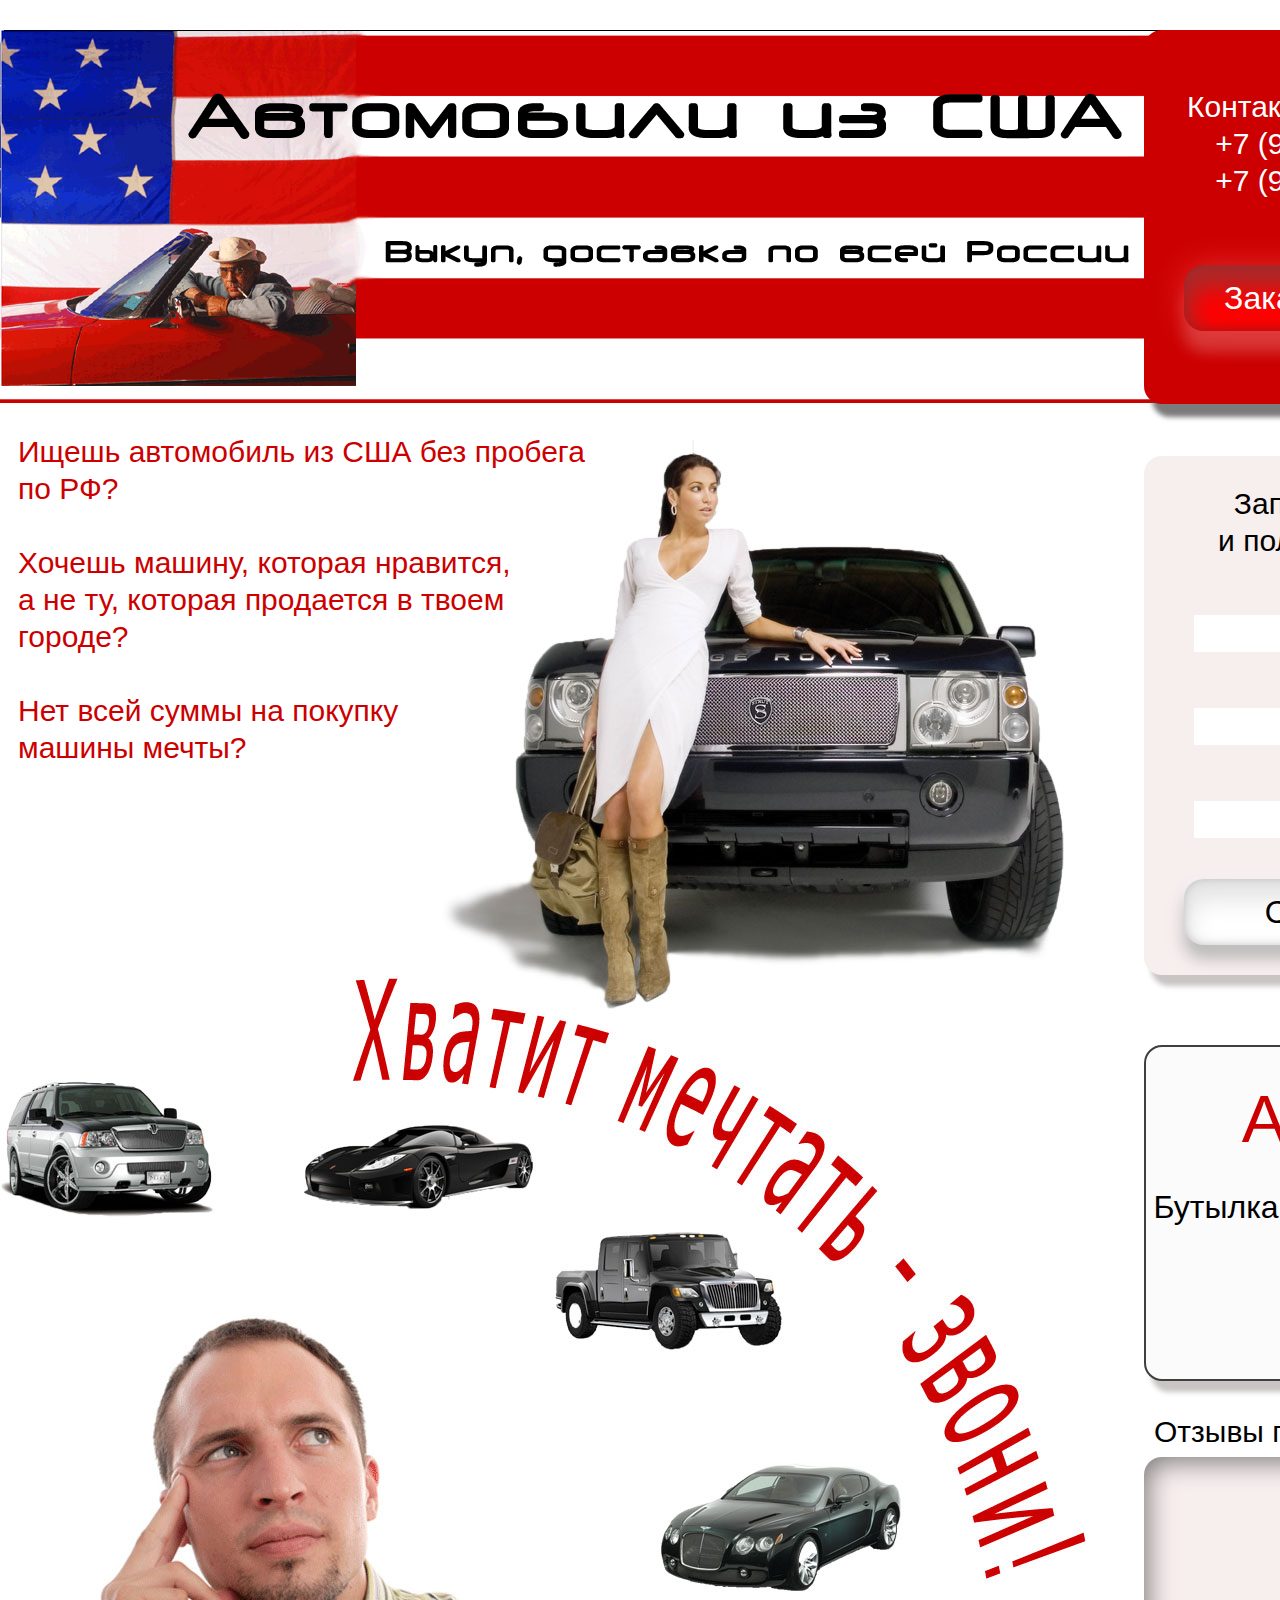
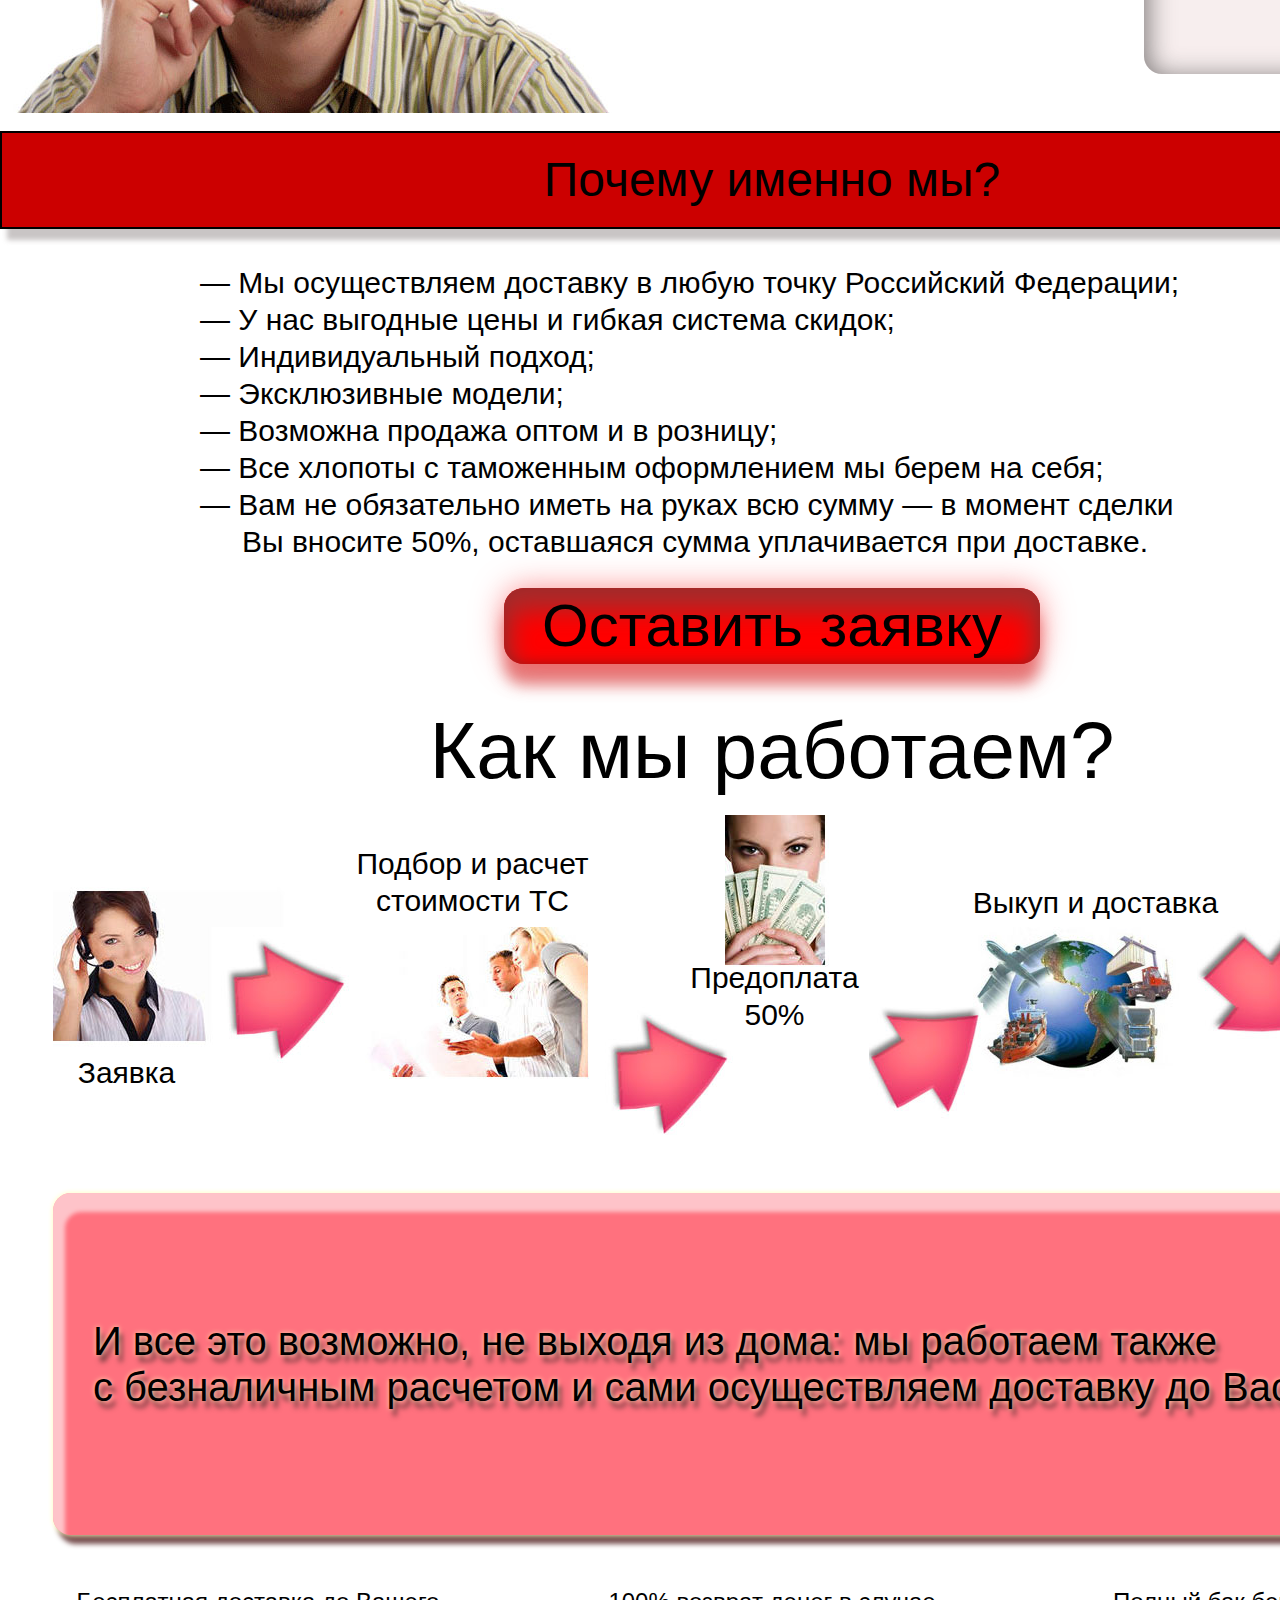
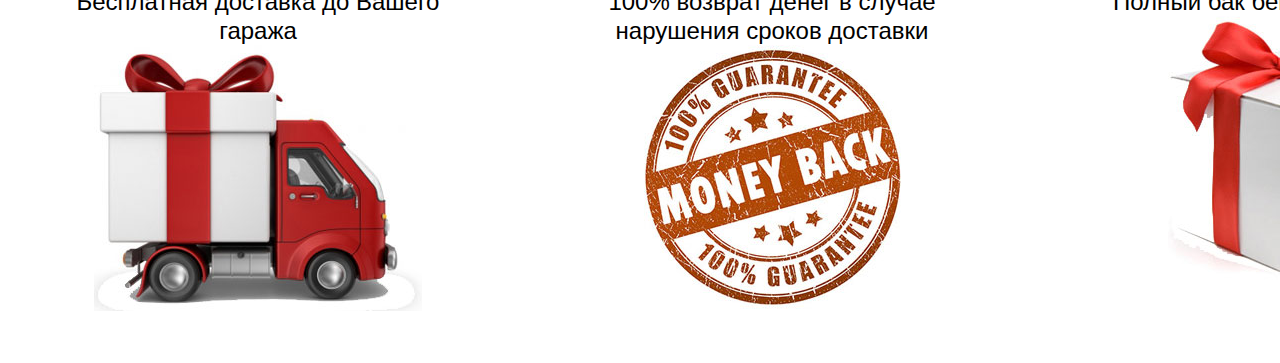
<file: auto/html/index.html>
<!doctype html>
<!--[if lt IE 7 ]> <html class="ie ie6" lang="ru"> <![endif]-->
<!--[if IE 7 ]>    <html class="ie ie7" lang="ru"> <![endif]-->
<!--[if IE 8 ]>    <html class="ie ie8" lang="ru"> <![endif]-->
<!--[if IE 9 ]>    <html class="ie ie9" lang="ru"> <![endif]-->
<!--[if IE 10 ]>    <html class="ie ie10" lang="ru"> <![endif]-->
<!--[if gt IE 9]><!--><html lang="ru"><!--<![endif]-->
<head>
    <title>Автомобили из США. Выкуп, доставка по всей России.</title>
	<meta charset="utf-8">
    <link href="../css/auto.css" rel="stylesheet">
    <script type="text/javascript" src="../js/jquery-1.7.2.min.js"></script>
    <!--[if lt IE 9]> <script type="text/javascript" src="../js/html5.js"></script><![endif]-->
</head>
<body>
    <div class="page">
        <header class="header clearfix">
            <img src="../i/logo.png" alt="Автомобили из США. Выкуп, доставка по всей России." class="logo">
            <h1>Автомобили из США. Выкуп, доставка по всей России.</h1>
            <p class="contacts">
                Контактные телефоны<br>
                +7 (968) 357-85-95<br>
                +7 (965) 419-88-94<br>
                <a href="" class="btn btn-primary">Заказать звонок</a>
            </p>
        </header><!-- /Header -->
        
        <div class="content">
            <div class="promo clearfix">
                <div class="col-l">
                    <ul class="promo-items">
                        <li class="promo-item">Ищешь автомобиль из&nbsp;США без пробега по&nbsp;РФ?</li>
                        <li class="promo-item">Хочешь машину, которая нравится, а&nbsp;не&nbsp;ту, которая продается в&nbsp;твоем городе?</li>
                        <li class="promo-item">Нет всей суммы на&nbsp;покупку машины&nbsp;мечты?</li>
                    </ul>
                </div>
                <div class="col-r">
                    <aside class="request">
                        <form action="">
                            <h2>Заполни форму и&nbsp;получи подарок!</h2>
                            <div class="control">
                                <input type="text" tabindex="1">
                            </div>
                            <div class="control">
                                <input type="text" tabindex="2">
                            </div>
                            <div class="control">
                                <input type="text" tabindex="3">
                            </div>
                            <div class="control control-submit">
                                <input type="submit" tabindex="4" value="Отправить" class="btn">
                            </div>
                        </form>
                    </aside>
                    
                    <aside class="promo-ad">
                        <h2>Акция!</h2>
                        <p>Бутылка виски в&nbsp;подарок!</p>
                    </aside>
                    
                    <aside class="reviews">
                        <h2>Отзывы покупателей:</h2>
                        <div class="reviews-items"></div>
                    </aside>
                </div>
            </div><!-- /Promo -->
            
            <section class="benefits">
                <h2>Почему именно мы?</h2>
                <ul class="benefits-items">
                    <li class="benefits-item">&mdash;&nbsp;Мы&nbsp;осуществляем доставку в&nbsp;любую точку Российский Федерации;</li>
                    <li class="benefits-item">&mdash;&nbsp;У&nbsp;нас выгодные цены и&nbsp;гибкая система скидок;</li>
                    <li class="benefits-item">&mdash;&nbsp;Индивидуальный подход;</li>
                    <li class="benefits-item">&mdash;&nbsp;Эксклюзивные модели;</li>
                    <li class="benefits-item">&mdash;&nbsp;Возможна продажа оптом и&nbsp;в&nbsp;розницу;</li>
                    <li class="benefits-item">&mdash;&nbsp;Все хлопоты с&nbsp;таможенным оформлением мы&nbsp;берем на&nbsp;себя;</li>
                    <li class="benefits-item">&mdash;&nbsp;Вам не&nbsp;обязательно иметь на&nbsp;руках всю сумму&nbsp;&mdash; в&nbsp;момент сделки Вы&nbsp;вносите&nbsp;50%, оставшаяся сумма уплачивается при доставке.</li>
                </ul>
                <p><a href="" class="btn btn-primary">Оставить заявку</a></p>
            </section>
            
            <section class="work">
                <h2>Как мы работаем?</h2>
                <ul class="work-items">
                    <li class="work-item work-item-1">Заявка</li>
                    <li class="work-item work-item-2">Подбор и расчет стоимости ТС</li>
                    <li class="work-item work-item-3">Предоплата 50%</li>
                    <li class="work-item work-item-4">Выкуп и доставка</li>
                    <li class="work-item work-item-5">Оплата</li>
                </ul>
            </section>
            
            <div class="possible">
                <p>И&nbsp;все это возможно, не&nbsp;выходя из&nbsp;дома: мы&nbsp;работаем также с&nbsp;безналичным расчетом и&nbsp;сами осуществляем доставку до&nbsp;Вас.</p>
            </div>

            <ul class="delivery-items">
                <li class="delivery-item">Бесплатная доставка до&nbsp;Вашего гаража<img src="../i/gift.jpg"></li>
                <li class="delivery-item">100% возврат денег в&nbsp;случае нарушения сроков доставки<img src="../i/money-back.jpg"></li>
                <li class="delivery-item">Полный бак бензина в&nbsp;подарок<img src="../i/gift-gas.jpg"></li>
            </ul>
            
        </div><!-- /Content -->
    </div><!-- /Page -->
</body>
</html>
</file>
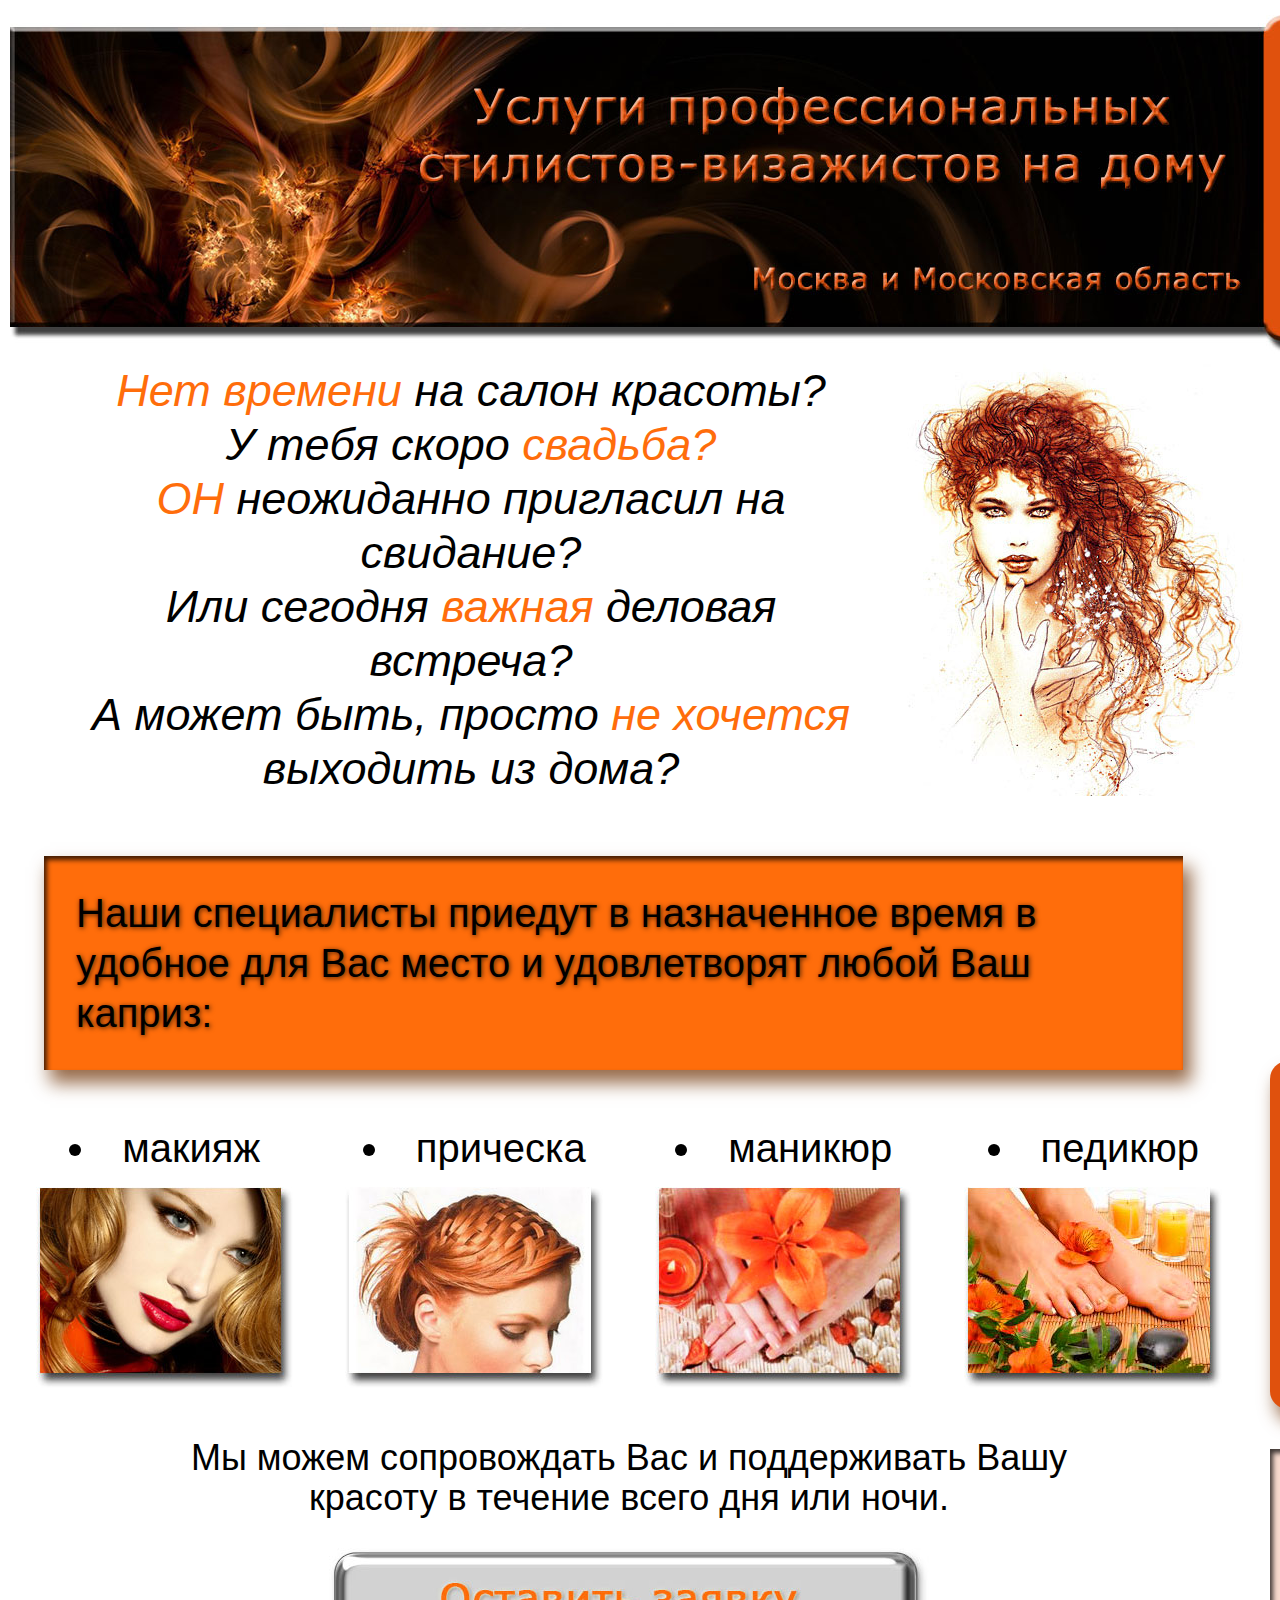
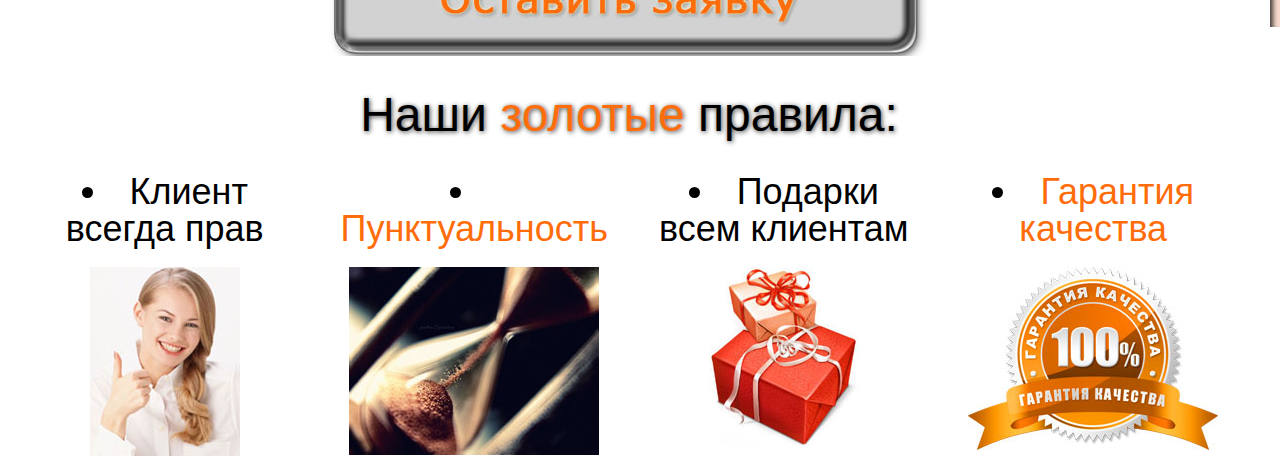
<file: beauty/html/index.html>
<!doctype html>
<!--[if lt IE 7 ]> <html class="ie ie6" lang="ru"> <![endif]-->
<!--[if IE 7 ]>    <html class="ie ie7" lang="ru"> <![endif]-->
<!--[if IE 8 ]>    <html class="ie ie8" lang="ru"> <![endif]-->
<!--[if IE 9 ]>    <html class="ie ie9" lang="ru"> <![endif]-->
<!--[if IE 10 ]>    <html class="ie ie10" lang="ru"> <![endif]-->
<!--[if gt IE 9]><!--><html lang="ru"><!--<![endif]-->
<head>
    <title>Услуги профессиональных стилистов-визажистов на дому.Москва и Московская область</title>
    <meta charset="utf-8">
    <link href="../css/beauty.css" rel="stylesheet">
    <script type="text/javascript" src="../js/jquery-1.7.2.min.js"></script>
    <!--[if lt IE 9]> <script type="text/javascript" src="../js/html5.js"></script><![endif]-->
</head>
<body>
    <div class="page">
        <header class="header clearfix">
            <p class="contacts">
                Контактный телефон<br>
                +7 (965) 419-88-94
                <a href="" class="btn">Заказать звонок</a>
            </p>
            <h1>Услуги профессиональных стилистов-визажистов на дому</h1>
            <p>Москва и Московская область</p>
        </header><!-- /Header -->

        <div class="content">
            <div class="clearfix">
                <div class="col-l">
                    <div class="promo">
                        <span class="clr">Нет времени</span> на салон красоты?<br>
                        У тебя скоро <span class="clr">свадьба?</span><br>
                        <span class="clr">ОН</span> неожиданно пригласил на свидание?<br>
                        Или сегодня <span class="clr">важная</span> деловая встреча?<br>
                        А может быть, просто <span class="clr">не хочется</span> выходить из дома?
                    </div>
                    <h2 class="special">Наши специалисты приедут в назначенное время в удобное для Вас место и удовлетворят любой Ваш каприз:</h2>
                    <ul class="work">
                        <li>макияж<img src="../i/t1.jpg" alt=""></li>
                        <li>прическа<img src="../i/t2.jpg" alt=""></li>
                        <li>маникюр<img src="../i/t3.jpg" alt=""></li>
                        <li>педикюр<img src="../i/t4.jpg" alt=""></li>
                    </ul>
                    <h3 class="possible">Мы можем сопровождать Вас и поддерживать Вашу красоту в течение всего дня или ночи.</h3>
                    <p><a href="" class="btn-request">Оставить заявку</a></p>
                    <div class="rules">
                        <h2>Наши <span class="clr">золотые</span> правила:</h2>
                        <ul>
                            <li>Клиент <br>всегда прав<img src="../i/r1.jpg" alt=""></li>
                            <li><span class="clr">Пунктуальность</span><img src="../i/r2.jpg" alt=""></li>
                            <li>Подарки <br>всем клиентам<img src="../i/r3.jpg" alt=""></li>
                            <li><span class="clr">Гарантия <br>качества</span><img src="../i/r4.jpg" alt=""></li>

                        </ul>
                    </div>
                </div>
                <div class="col-r">
                    <aside class="request">
                        <form action="">
                            <h2>Оставить заявку</h2>
                            <div class="control">
                                <label>Имя</label>
                                <input type="text" tabindex="1">
                            </div>
                            <div class="control">
                                <label>Телефон</label>
                                <input type="text" tabindex="2">
                            </div>
                            <div class="control">
                                <label>Email</label>
                                <input type="text" tabindex="3">
                            </div>
                            <div class="control">
                                <label>Комментарий</label>
                                <textarea cols="" rows="3" tabindex="4"></textarea>
                            </div>
                            <div class="control control-submit">
                                <input type="submit" tabindex="5" value="Отправить" class="btn-send">
                            </div>
                        </form>
                    </aside>

                    <aside class="reviews">
                        <h2>Отзывы наших клиентов:</h2>
                        <div class="reviews-items">
                            <div class="reviews-item"></div>
                        </div>
                    </aside>

                    <aside class="sale">
                        <h2>Акция!</h2>
                        <p>Фотосессия в подарок при заказе <span class="clr">до 5 мая!</span></p>
                    </aside>
                </div>
            </div>

        </div><!-- /Content -->
    </div><!-- /Page -->
</body>
</html>
</file>
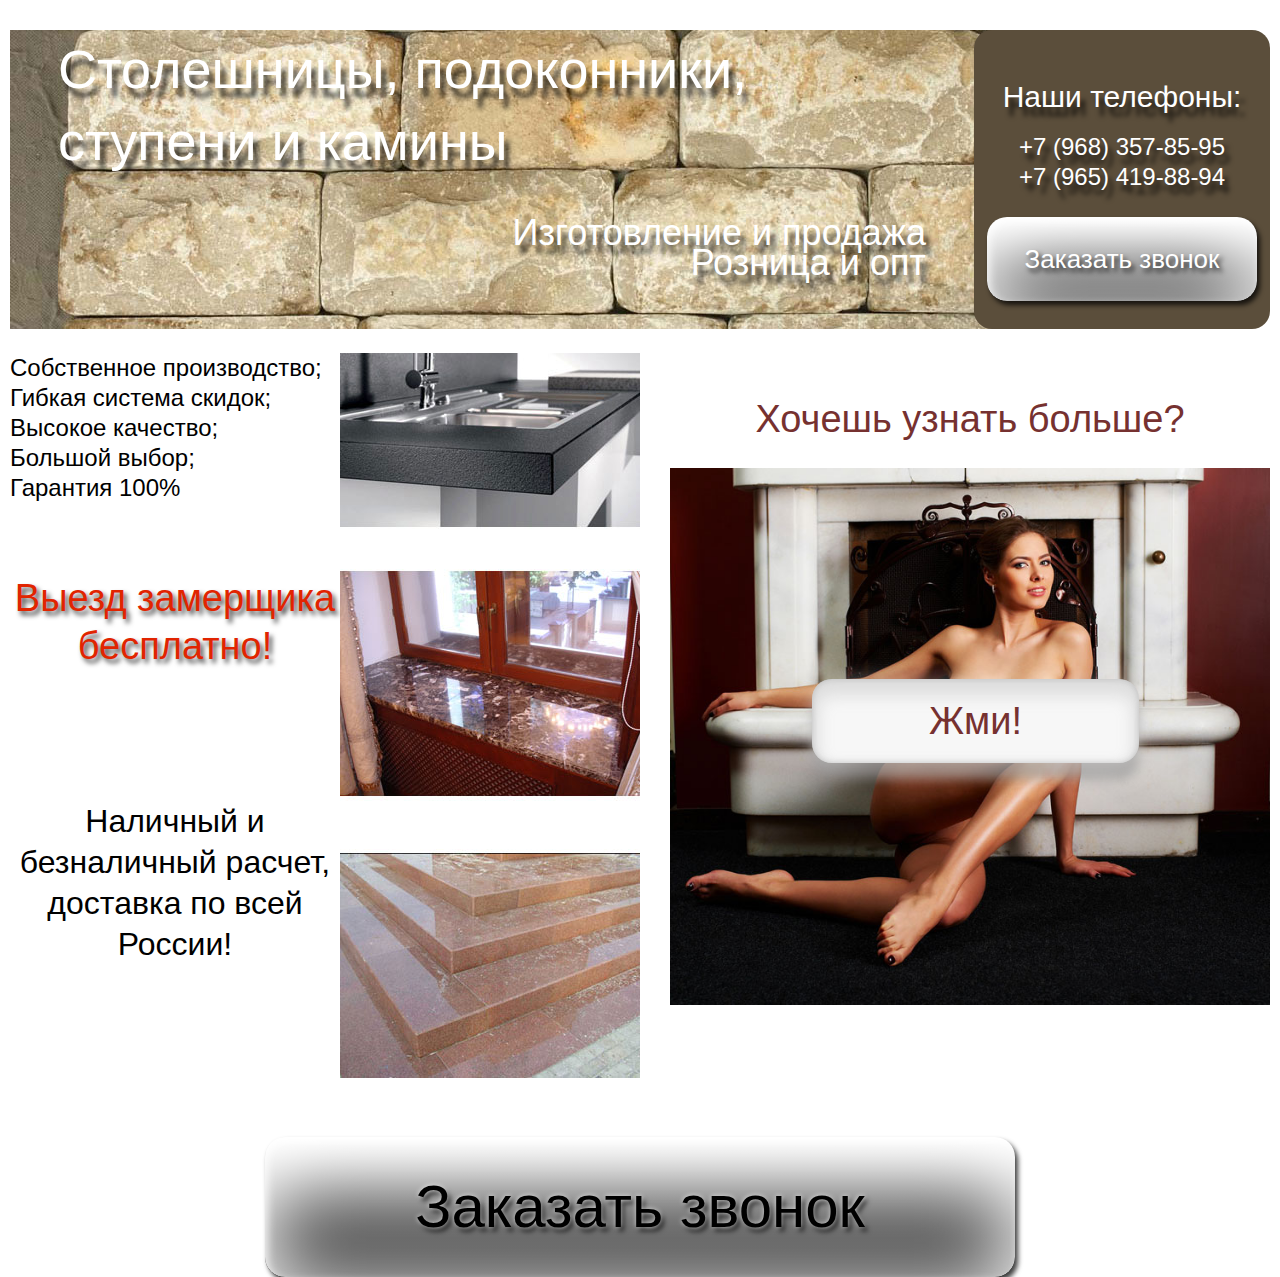
<file: kamstol/html/index.html>
<!doctype html>
<!--[if lt IE 7 ]> <html class="ie ie6" lang="ru"> <![endif]-->
<!--[if IE 7 ]>    <html class="ie ie7" lang="ru"> <![endif]-->
<!--[if IE 8 ]>    <html class="ie ie8" lang="ru"> <![endif]-->
<!--[if IE 9 ]>    <html class="ie ie9" lang="ru"> <![endif]-->
<!--[if IE 10 ]>    <html class="ie ie10" lang="ru"> <![endif]-->
<!--[if gt IE 9]><!--><html lang="ru"><!--<![endif]-->
<head>
    <title>Столешницы, подоконники, ступени и камины</title>
	<meta charset="utf-8">
    <link href="../css/kamstol.css" rel="stylesheet">
    <script type="text/javascript" src="../js/jquery-1.7.2.min.js"></script>
    <!--[if lt IE 9]> <script type="text/javascript" src="../js/html5.js"></script><![endif]-->
</head>
<body>
    <div class="page">
        <header class="header clearfix">
            <p class="contacts">
                Наши телефоны:<br>
                <span>
                +7 (968) 357-85-95<br>
                +7 (965) 419-88-94</span><br>
                <a href="" class="btn">Заказать звонок</a>
            </p>
            <h1>Столешницы, подоконники, <br>ступени и камины</h1>
            <p>Изготовление и продажа <br>Розница и опт</p>
        </header><!-- /Header -->
        
        <div class="content">
            <div class="clearfix">
                <div class="col-l">
                    <div class="promo">
                        <img src="../i/img1.jpg">
                        <p>Собственное производство;<br>
                        Гибкая система скидок;<br>
                        Высокое качество;<br>
                        Большой выбор;<br>
                        Гарантия 100%
                        </p>
                        <h2>Выезд замерщика бесплатно!</h2>
                        <h3>Наличный и безналичный расчет, доставка по всей России!</h3>
                    </div>
                </div>
                <div class="col-r">
                    <div class="more">
                        <h2>Хочешь узнать больше?</h2>
                        <img src="../i/img2.jpg">
                        <a href="" class="btn btn-primary">Жми!</a>
                    </div>
                </div>
            </div>
            
            <p class="call"><a href="" class="btn">Заказать звонок</a></p>
            
        </div><!-- /Content -->
    </div><!-- /Page -->
</body>
</html>
</file>
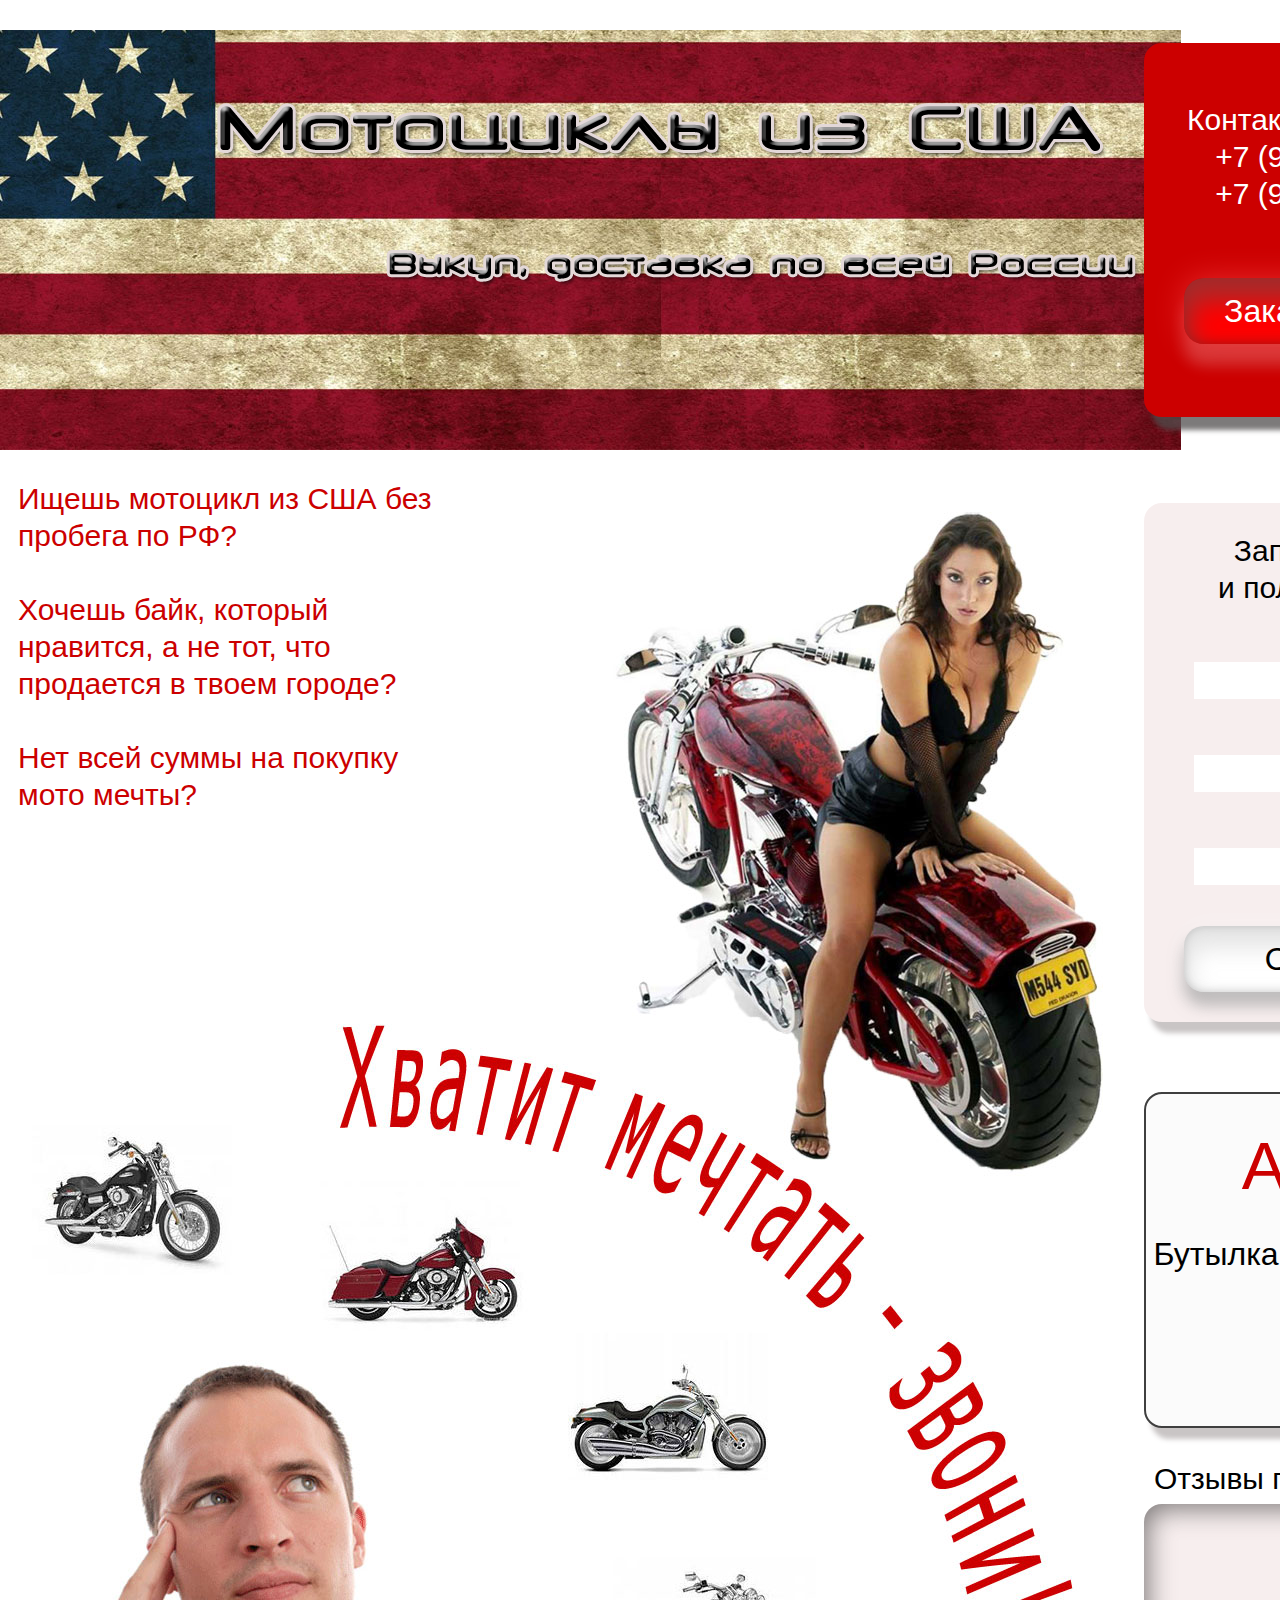
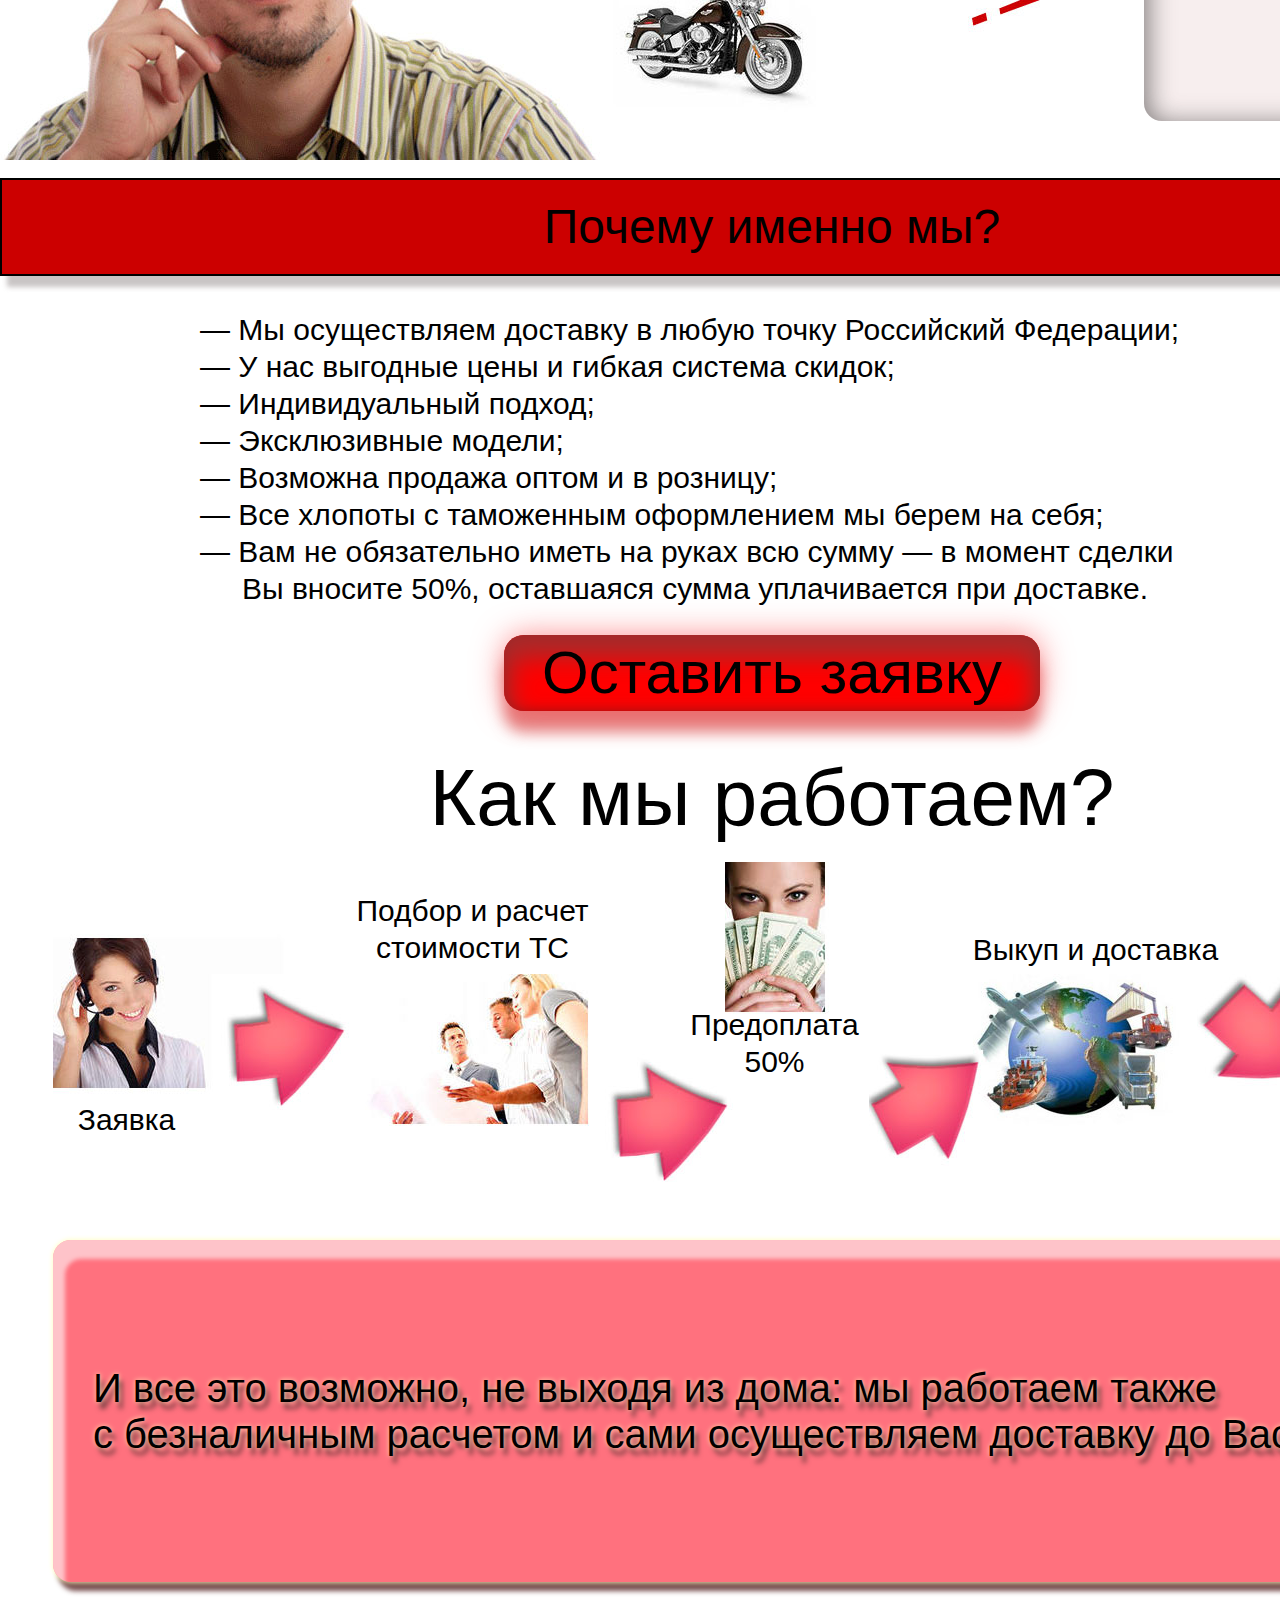
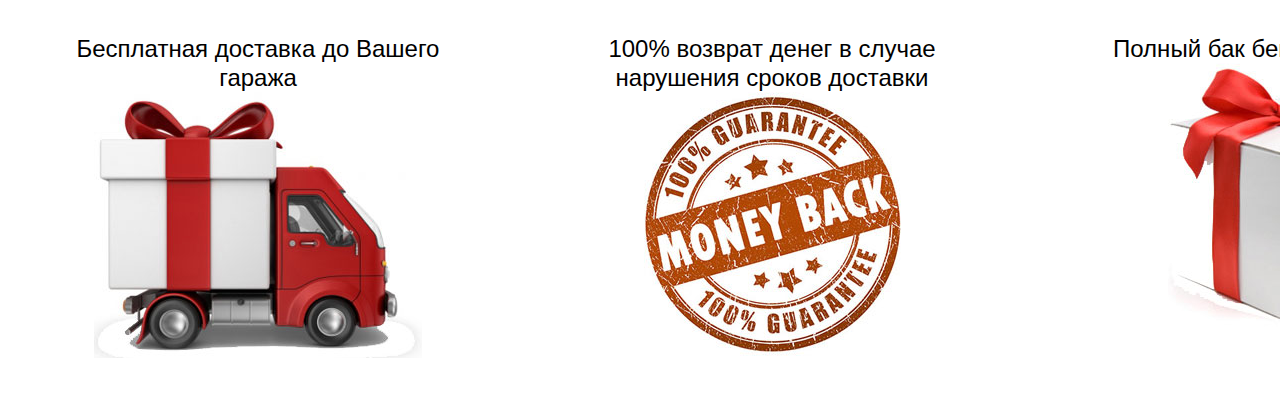
<file: moto/html/index.html>
<!doctype html>
<!--[if lt IE 7 ]> <html class="ie ie6" lang="ru"> <![endif]-->
<!--[if IE 7 ]>    <html class="ie ie7" lang="ru"> <![endif]-->
<!--[if IE 8 ]>    <html class="ie ie8" lang="ru"> <![endif]-->
<!--[if IE 9 ]>    <html class="ie ie9" lang="ru"> <![endif]-->
<!--[if IE 10 ]>    <html class="ie ie10" lang="ru"> <![endif]-->
<!--[if gt IE 9]><!--><html lang="ru"><!--<![endif]-->
<head>
    <title>Мотоциклы из США. Выкуп, доставка по всей России</title>
	<meta charset="utf-8">
    <link href="../css/moto.css" rel="stylesheet">
    <script type="text/javascript" src="../js/jquery-1.7.2.min.js"></script>
    <!--[if lt IE 9]> <script type="text/javascript" src="../js/html5.js"></script><![endif]-->
</head>
<body>
    <div class="page">
        <header class="header clearfix">
            <img src="../i/logo.png" alt="Мотоциклы из США. Выкуп, доставка по всей России" class="logo">
            <h1>Мотоциклы из США. Выкуп, доставка по всей России</h1>
            <p class="contacts">
                Контактные телефоны<br>
                +7 (968) 357-85-95<br>
                +7 (965) 419-88-94<br>
                <a href="" class="btn btn-primary">Заказать звонок</a>
            </p>
        </header><!-- /Header -->
        
        <div class="content">
            <div class="promo clearfix">
                <div class="col-l">
                    <ul class="promo-items">
                        <li class="promo-item">Ищешь мотоцикл из&nbsp;США без пробега по&nbsp;РФ?</li>
                        <li class="promo-item">Хочешь байк, который нравится, а&nbsp;не&nbsp;тот, что продается в&nbsp;твоем городе?</li>
                        <li class="promo-item">Нет всей суммы на&nbsp;покупку мото мечты?</li>
                    </ul>
                </div>
                <div class="col-r">
                    <aside class="request">
                        <form action="">
                            <h2>Заполни форму и&nbsp;получи подарок!</h2>
                            <div class="control">
                                <input type="text" tabindex="1">
                            </div>
                            <div class="control">
                                <input type="text" tabindex="2">
                            </div>
                            <div class="control">
                                <input type="text" tabindex="3">
                            </div>
                            <div class="control control-submit">
                                <input type="submit" tabindex="4" value="Отправить" class="btn">
                            </div>
                        </form>
                    </aside>
                    
                    <aside class="promo-ad">
                        <h2>Акция!</h2>
                        <p>Бутылка виски в&nbsp;подарок!</p>
                    </aside>
                    
                    <aside class="reviews">
                        <h2>Отзывы покупателей:</h2>
                        <div class="reviews-items"></div>
                    </aside>
                </div>
            </div><!-- /Promo -->
            
            <section class="benefits">
                <h2>Почему именно мы?</h2>
                <ul class="benefits-items">
                    <li class="benefits-item">&mdash;&nbsp;Мы&nbsp;осуществляем доставку в&nbsp;любую точку Российский Федерации;</li>
                    <li class="benefits-item">&mdash;&nbsp;У&nbsp;нас выгодные цены и&nbsp;гибкая система скидок;</li>
                    <li class="benefits-item">&mdash;&nbsp;Индивидуальный подход;</li>
                    <li class="benefits-item">&mdash;&nbsp;Эксклюзивные модели;</li>
                    <li class="benefits-item">&mdash;&nbsp;Возможна продажа оптом и&nbsp;в&nbsp;розницу;</li>
                    <li class="benefits-item">&mdash;&nbsp;Все хлопоты с&nbsp;таможенным оформлением мы&nbsp;берем на&nbsp;себя;</li>
                    <li class="benefits-item">&mdash;&nbsp;Вам не&nbsp;обязательно иметь на&nbsp;руках всю сумму&nbsp;&mdash; в&nbsp;момент сделки Вы&nbsp;вносите&nbsp;50%, оставшаяся сумма уплачивается при доставке.</li>
                </ul>
                <p><a href="" class="btn btn-primary">Оставить заявку</a></p>
            </section>
            
            <section class="work">
                <h2>Как мы работаем?</h2>
                <ul class="work-items">
                    <li class="work-item work-item-1">Заявка</li>
                    <li class="work-item work-item-2">Подбор и расчет стоимости ТС</li>
                    <li class="work-item work-item-3">Предоплата 50%</li>
                    <li class="work-item work-item-4">Выкуп и доставка</li>
                    <li class="work-item work-item-5">Оплата</li>
                </ul>
            </section>
            
            <div class="possible">
                <p>И&nbsp;все это возможно, не&nbsp;выходя из&nbsp;дома: мы&nbsp;работаем также с&nbsp;безналичным расчетом и&nbsp;сами осуществляем доставку до&nbsp;Вас.</p>
            </div>

            <ul class="delivery-items">
                <li class="delivery-item">Бесплатная доставка до&nbsp;Вашего гаража<img src="../i/gift.jpg"></li>
                <li class="delivery-item">100% возврат денег в&nbsp;случае нарушения сроков доставки<img src="../i/money-back.jpg"></li>
                <li class="delivery-item">Полный бак бензина в&nbsp;подарок<img src="../i/gift-gas.jpg"></li>
            </ul>
            
        </div><!-- /Content -->
    </div><!-- /Page -->
</body>
</html>
</file>
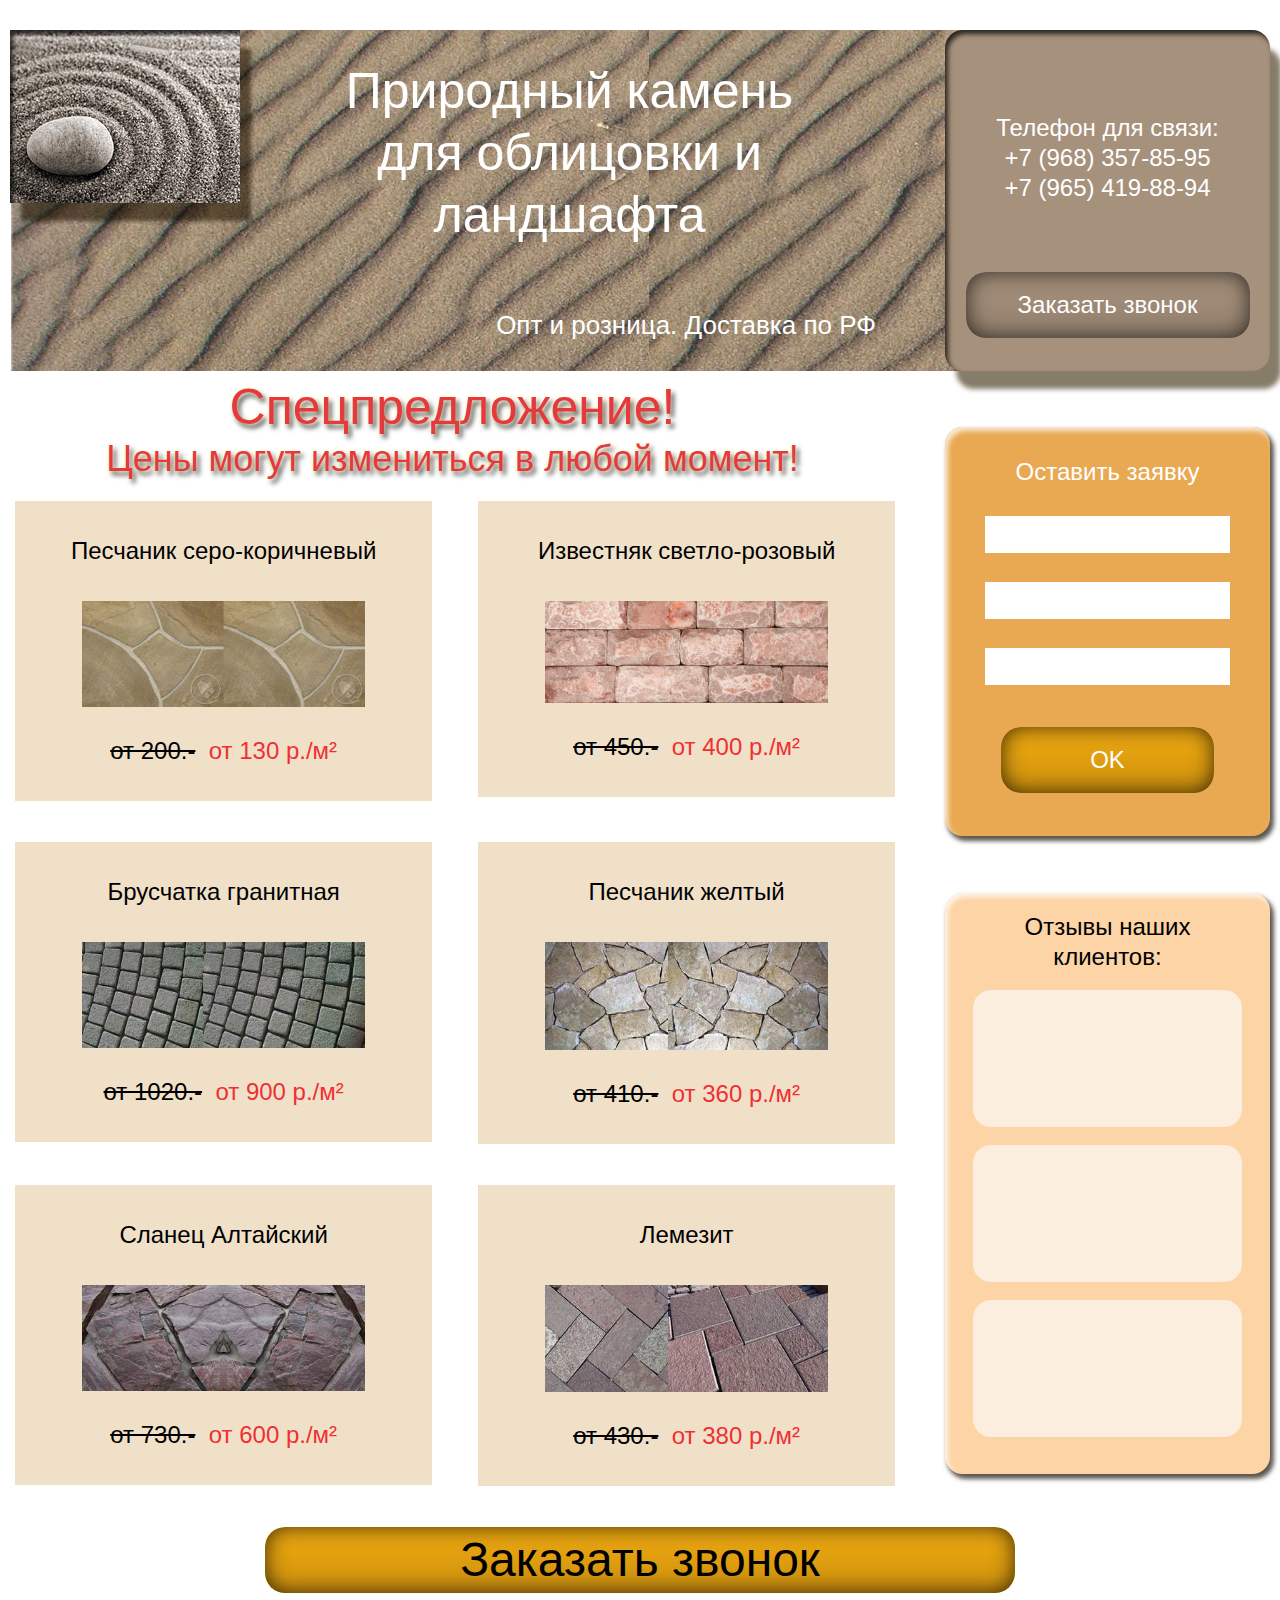
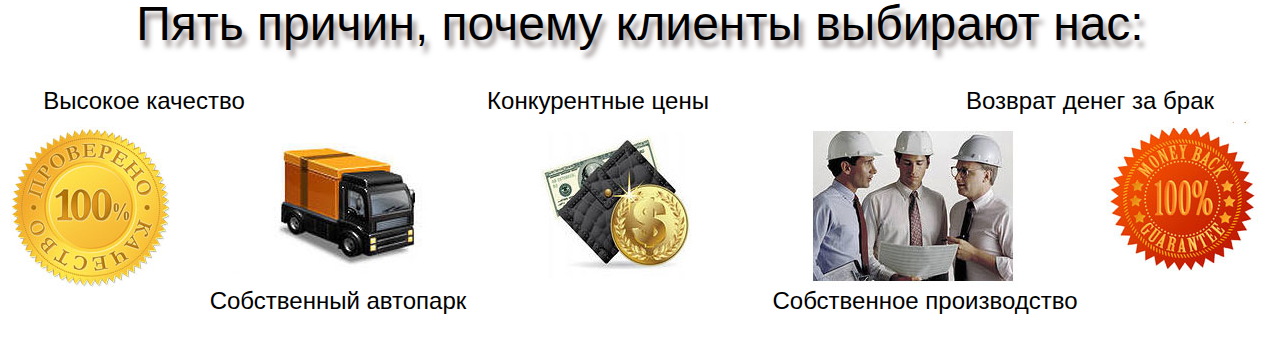
<file: naturkamen/html/index.html>
<!doctype html>
<!--[if lt IE 7 ]> <html class="ie ie6" lang="ru"> <![endif]-->
<!--[if IE 7 ]>    <html class="ie ie7" lang="ru"> <![endif]-->
<!--[if IE 8 ]>    <html class="ie ie8" lang="ru"> <![endif]-->
<!--[if IE 9 ]>    <html class="ie ie9" lang="ru"> <![endif]-->
<!--[if IE 10 ]>    <html class="ie ie10" lang="ru"> <![endif]-->
<!--[if gt IE 9]><!--><html lang="ru"><!--<![endif]-->
<head>
    <title>Природный камень для&nbsp;облицовки и ландшафта</title>
	<meta charset="utf-8">
    <link href="../css/naturkamen.css" rel="stylesheet">
    <script type="text/javascript" src="../js/jquery-1.7.2.min.js"></script>
    <!--[if lt IE 9]> <script type="text/javascript" src="../js/html5.js"></script><![endif]-->
</head>
<body>
    <div class="page">
        <header class="header clearfix">
            <p class="contacts">
                Телефон для связи:<br>
                +7 (968) 357-85-95<br>
                +7 (965) 419-88-94<br>
                <a href="" class="btn btn-primary">Заказать звонок</a>
            </p>
            <h1>Природный камень для&nbsp;облицовки и ландшафта</h1>
            <p>Опт и розница. Доставка по РФ</p>
        </header><!-- /Header -->
        
        <div class="content">
            <div class="promo clearfix">
                <div class="col-r">
                    <aside class="request">
                        <form action="">
                            <h2>Оставить заявку</h2>
                            <div class="control">
                                <input type="text" tabindex="1">
                            </div>
                            <div class="control">
                                <input type="text" tabindex="2">
                            </div>
                            <div class="control">
                                <input type="text" tabindex="3">
                            </div>
                            <div class="control control-submit">
                                <input type="submit" tabindex="4" value="OK" class="btn">
                            </div>
                        </form>
                    </aside>
                    
                    <aside class="reviews">
                        <h2>Отзывы наших клиентов:</h2>
                        <div class="reviews-items">
                            <div class="reviews-item"></div>
                            <div class="reviews-item"></div>
                            <div class="reviews-item"></div>
                        </div>
                    </aside>
                </div>
                <div class="col-l">
                    <div class="catalog">
                        <h2>Спецпредложение!</h2>
                        <h3>Цены могут измениться в любой момент!</h3>
                        <ul class="catalog-items">
                            <li class="catalog-item">
                                <h4>Песчаник серо-коричневый</h4>
                                <img src="../i/stone-1.jpg" alt="Песчаник серо-коричневый">
                                <p><span class="old">от&nbsp;200.-</span> &nbsp;от&nbsp;130 р./м&sup2;</p>
                            </li>
                            <li class="catalog-item">
                                <h4>Известняк светло-розовый</h4>
                                <img src="../i/stone-2.jpg" alt="Известняк светло-розовый">
                                <p><span class="old">от&nbsp;450.-</span> &nbsp;от&nbsp;400 р./м&sup2;</p>
                            </li>
                            <li class="catalog-item">
                                <h4>Брусчатка гранитная</h4>
                                <img src="../i/stone-3.jpg" alt="Брусчатка гранитная">
                                <p><span class="old">от&nbsp;1020.-</span> &nbsp;от&nbsp;900 р./м&sup2;</p>
                            </li>
                            <li class="catalog-item">
                                <h4>Песчаник желтый</h4>
                                <img src="../i/stone-4.jpg" alt="Песчаник желтый">
                                <p><span class="old">от&nbsp;410.-</span> &nbsp;от&nbsp;360 р./м&sup2;</p>
                            </li>
                            <li class="catalog-item">
                                <h4>Сланец Алтайский</h4>
                                <img src="../i/stone-5.jpg" alt="Сланец Алтайский">
                                <p><span class="old">от&nbsp;730.-</span> &nbsp;от&nbsp;600 р./м&sup2;</p>
                            </li>
                            <li class="catalog-item">
                                <h4>Лемезит</h4>
                                <img src="../i/stone-6.jpg" alt="Лемезит">
                                <p><span class="old">от&nbsp;430.-</span> &nbsp;от&nbsp;380 р./м&sup2;</p>
                            </li>
                            
                        </ul>
                    </div>
                </div>
                <div class="col-r">
                    <aside class="request">
                        <form action="">
                            <h2>Оставить заявку</h2>
                            <div class="control">
                                <input type="text" tabindex="1">
                            </div>
                            <div class="control">
                                <input type="text" tabindex="2">
                            </div>
                            <div class="control">
                                <input type="text" tabindex="3">
                            </div>
                            <div class="control control-submit">
                                <input type="submit" tabindex="4" value="OK" class="btn">
                            </div>
                        </form>
                    </aside>
                    
                    <aside class="reviews">
                        <h2>Отзывы наших клиентов:</h2>
                        <div class="reviews-items">
                            <div class="reviews-item"></div>
                            <div class="reviews-item"></div>
                            <div class="reviews-item"></div>
                        </div>
                    </aside>
                </div>
            </div><!-- /Promo -->
            
            <section class="benefits">
                <p><a href="" class="btn">Заказать звонок</a></p>
                <h2>Пять причин, почему клиенты выбирают нас:</h2>
                <ul class="benefits-items">
                    <li class="benefits-item benefits-item-1">Высокое качество</li>
                    <li class="benefits-item benefits-item-2">Собственный автопарк</li>
                    <li class="benefits-item benefits-item-3">Конкурентные цены</li>
                    <li class="benefits-item benefits-item-4">Собственное производство</li>
                    <li class="benefits-item benefits-item-5">Возврат денег за брак</li>
                </ul>
            </section>
            
        </div><!-- /Content -->
    </div><!-- /Page -->
</body>
</html>
</file>
<file: auto/css/auto.css>
@import "reset.css";

/* Global styles
----------------------------------------------- */
html, body, .page {height:100%;}
body > .page {height:auto; min-height:100%;}

body, input[type="text"] {background:#fff; font:30px/37px Verdana, Tahoma, Arial, sans-serif; color:#000;}

.page {width:1544px; margin:0 auto;}

h2 {font-size:30px; line-height:37px; font-weight:normal;}

.clearfix {*zoom:1;}
.clearfix:before,
.clearfix:after {display:table; content:""; line-height:0;}
.clearfix:after {clear:both;}

/* =Buttons
----------------------------------------------- */
.btn {
    display:-moz-inline-stack; display:inline-block; *display:inline; *zoom:1;
    line-height:66px; height:66px; font-size:32px; color:#000; text-decoration:none; min-width:320px; border:0; text-align:center;
	-webkit-border-radius: 20px;
     -khtml-border-radius: 20px;
       -moz-border-radius: 20px;
         -o-border-radius: 20px;
    	    border-radius: 20px;
    background-color: #fff;
    -webkit-box-shadow: 
        0 0 29px rgba(254,254,254,.35), 
        0 13px 15px rgba(149,149,149,.7),
        inset 0 15px 22px 7px rgba(152,152,152,.25), 
        inset 0 0 8px rgba(154,154,154,.5);
    -khtml-box-shadow: 
        0 0 29px rgba(254,254,254,.35), 
        0 13px 15px rgba(149,149,149,.7),
        inset 0 15px 22px 7px rgba(152,152,152,.25), 
        inset 0 0 8px rgba(154,154,154,.5);
    -moz-box-shadow: 
        0 0 29px rgba(254,254,254,.35), 
        0 13px 15px rgba(149,149,149,.7),
        inset 0 15px 22px 7px rgba(152,152,152,.25), 
        inset 0 0 8px rgba(154,154,154,.5);
    -o-box-shadow: 
        0 0 29px rgba(254,254,254,.35), 
        0 13px 15px rgba(149,149,149,.7), 
        inset 0 15px 22px 7px rgba(152,152,152,.25), 
        inset 0 0 8px rgba(154,154,154,.5);
    box-shadow: 
        0 0 29px rgba(254,254,254,.35), 
        0 13px 15px rgba(149,149,149,.7), 
        inset 0 15px 22px 7px rgba(152,152,152,.25), 
        inset 0 0 8px rgba(154,154,154,.5);
}
.btn-primary {
    color:#fff; text-decoration:none;
    background-color: #f00;
    -webkit-box-shadow: 
        0 0 31px rgba(252,68,72,.6), 
        0 21px 15px rgba(216,77,77,.7), 
        inset 0 15px 23px 8px rgba(153,49,49,.85), 
        inset 0 0 11px rgba(102,0,0,.5);
        
    -khtml-box-shadow: 
        0 0 31px rgba(252,68,72,.6), 
        0 21px 15px rgba(216,77,77,.7), 
        inset 0 15px 23px 8px rgba(153,49,49,.85), 
        inset 0 0 11px rgba(102,0,0,.5);
    -moz-box-shadow: 
        0 0 31px rgba(252,68,72,.6), 
        0 21px 15px rgba(216,77,77,.7), 
        inset 0 15px 23px 8px rgba(153,49,49,.85), 
        inset 0 0 11px rgba(102,0,0,.5);
    -o-box-shadow: 
        0 0 31px rgba(252,68,72,.6), 
        0 21px 15px rgba(216,77,77,.7), 
        inset 0 15px 23px 8px rgba(153,49,49,.85), 
        inset 0 0 11px rgba(102,0,0,.5);
    box-shadow: 
        0 0 31px rgba(252,68,72,.6), 
        0 21px 15px rgba(216,77,77,.7), 
        inset 0 15px 23px 8px rgba(153,49,49,.85), 
        inset 0 0 11px rgba(102,0,0,.5);
}
.btn input {top:0; left:0; right:0; bottom:0; width:100%; padding:0; position:absolute; border:none; height:26px; text-indent:-9999em;}

/* =Header
----------------------------------------------- */
.header {background:url(../i/header-bg.gif) 0 0 repeat-x; height:373px; position:relative; margin:30px 0; width:1500px;}
.header .logo {float:left;}
.header .contacts {
    color:#fff; width:400px; text-align:center; float:right; clear:right; padding-top:58px; margin-right:-44px; 
    background:#c00;
    -webkit-border-radius:18px;
     -khtml-border-radius:18px;
       -moz-border-radius:18px;
         -o-border-radius:18px;
            border-radius:18px;
    -webkit-box-shadow: 8px 13px 5px rgba(80,78,78,.75);
     -khtml-box-shadow: 8px 13px 5px rgba(80,78,78,.75);
       -moz-box-shadow: 8px 13px 5px rgba(80,78,78,.75);
   	     -o-box-shadow: 8px 13px 5px rgba(80,78,78,.75);
    	    box-shadow: 8px 13px 5px rgba(80,78,78,.75);
}
.header .contacts .btn {margin:66px 0 73px;}
.header h1 {display:none;}

/* =Content
----------------------------------------------- */
/* Columns */
.col-l {float:left; width:1060px;}
.col-r {float:right; clear:right; width:400px;}

/* Promo */
.promo {background:url(../i/main-img.jpg) 0 100% no-repeat; min-height:1280px; margin-bottom:18px;}
.promo-item {color:#c00; margin:0 0 37px 18px; width:595px;}

/* Request */
.request, .promo-ad, .reviews-items {
   margin:23px 0 70px;
    -webkit-border-radius:18px;
     -khtml-border-radius:18px;
       -moz-border-radius:18px;
         -o-border-radius:18px;
            border-radius:18px;
    -webkit-box-shadow: 7px 11px 5px rgba(183,177,177,.75);
	 -khtml-box-shadow: 7px 11px 5px rgba(183,177,177,.75);
	   -moz-box-shadow: 7px 11px 5px rgba(183,177,177,.75);
    	 -o-box-shadow: 7px 11px 5px rgba(183,177,177,.75);
    	    box-shadow: 7px 11px 5px rgba(183,177,177,.75);
}
.request {background:#f7eeee; padding:29px 50px 1px;}
.request h2 {text-align:center;}
.control {margin:56px 0;}
.control input[type="text"] {border:0; width:100%; display:block;}
.control-submit {margin:-15px 0 29px;}
.control-submit .btn {margin-left:-10px;}
.request h2 {text-align:center;}
.control {margin:56px 0;}
.control input[type="text"] {border:0; width:100%; display:block;}
.control-submit {margin:-15px 0 29px;}
.control-submit .btn {margin-left:-10px;}

/* Promo Ad */
.promo-ad {text-align:center; padding:38px 0 153px; margin-bottom:32px; background:#fbfbfb; border:2px solid #3f3f3f;}
.promo-ad h2 {color:#c00; font-size:67px; line-height:67px; margin-bottom:37px;}
.promo-ad p {font-size:32px;}

/* Reviews */
.reviews h2 {text-indent:10px; margin-bottom:-16px;}
.reviews-items {
    background:#f7eeee; width:406px; height:217px; margin-bottom:0;
    -webkit-box-shadow: inset 3px 4px 26px 1px rgba(87,84,84,.75);
	 -khtml-box-shadow: inset 3px 4px 26px 1px rgba(87,84,84,.75);
	   -moz-box-shadow: inset 3px 4px 26px 1px rgba(87,84,84,.75);
    	 -o-box-shadow: inset 3px 4px 26px 1px rgba(87,84,84,.75);
    	    box-shadow: inset 3px 4px 26px 1px rgba(87,84,84,.75);
}

/* Benefits */
.benefits {text-align:center; margin-bottom:19px;}
.benefits h2 {
    font-size:48px; line-height:94px; border:2px solid #000; margin-bottom:35px; background:#c00;
    -webkit-box-shadow: 7px 11px 5px rgba(183,177,177,.75);
	 -khtml-box-shadow: 7px 11px 5px rgba(183,177,177,.75);
	   -moz-box-shadow: 7px 11px 5px rgba(183,177,177,.75);
    	 -o-box-shadow: 7px 11px 5px rgba(183,177,177,.75);
    	    box-shadow: 7px 11px 5px rgba(183,177,177,.75);
}
.benefits-items {width:1060px; margin:0 auto; text-align:left;}
.benefits-item {text-indent:-1.4em;}
.benefits .btn {font-size:60px; color:#000; padding:0 38px; line-height:76px; height:76px; margin:28px 0;}

/* Work */
.work {text-align:center; margin:0 0 58px;}
.work h2 {font-size:80px; line-height:80px; margin-bottom:24px;}
.work-items {background:url(../i/scheme.jpg) 0 0 no-repeat; height:320px; width:1439px; margin:0 auto; position:relative;}
.work-item {position:absolute; width:200px;}
.work-item-1, .work-item-5 {bottom:44px;}
.work-item-1 {left:-26px;}
.work-item-2 {left:280px; top:30px; width:280px;}
.work-item-3 {left:622px; top:144px;}
.work-item-4 {right:246px; top:69px; width:300px;}
.work-item-5 {right:-29px;}

/* Possible */
.possible {
    text-shadow: 0 0 5px rgba(255,255,190,.75), 4px 7px 5px rgba(80,50,50,.75); font-size:40px; line-height:46px; margin:0 53px; padding:125px 40px;
    background:#ff717e;
    -webkit-border-radius:18px;
     -khtml-border-radius:18px;
       -moz-border-radius:18px;
         -o-border-radius:18px;
            border-radius:18px;
    -webkit-box-shadow: 
        0 0 4px 1px rgba(255,255,190,.75), 
        5px 9px 5px rgba(78,24,24,.75), 
        inset 10px 17px 4px 2px rgba(254,254,254,.59);
    -khtml-box-shadow: 
        0 0 4px 1px rgba(255,255,190,.75), 
        5px 9px 5px rgba(78,24,24,.75), 
        inset 10px 17px 4px 2px rgba(254,254,254,.59);
    -moz-box-shadow: 
        0 0 4px 1px rgba(255,255,190,.75), 
        5px 9px 5px rgba(78,24,24,.75), 
        inset 10px 17px 4px 2px rgba(254,254,254,.59);
    -o-box-shadow: 
        0 0 4px 1px rgba(255,255,190,.75), 
        5px 9px 5px rgba(78,24,24,.75), 
        inset 10px 17px 4px 2px rgba(254,254,254,.59);
    box-shadow: 
        0 0 4px 1px rgba(255,255,190,.75), 
        5px 9px 5px rgba(78,24,24,.75), 
        inset 10px 17px 4px 2px rgba(254,254,254,.59);
}

/* Delivery */
.delivery-items {text-align:center; font-size:0;}
.delivery-item {font-size:24px; line-height:29px; width:390px; padding:52px 62px; display:-moz-inline-stack; display:inline-block; *display:inline; *zoom:1; vertical-align:top;}
.delivery-item img {display:block; margin:0 auto;}
</file>
<file: beauty/css/beauty.css>
@import "reset.css";

/* Global styles
----------------------------------------------- */
html, body, .page {height:100%;}
body > .page {height:auto; min-height:100%;}

body, input[type="text"] {background:#fff; font:30px/37px Verdana, Tahoma, Arial, sans-serif; color:#000;}

.page {margin:0 auto; width:1561px; padding:0 10px;}
.clr {color:#ff6d0b;}

h2 {font-size:30px; line-height:37px; font-weight:normal;}

.clearfix {*zoom:1; position:relative;}
.clearfix:before,
.clearfix:after {display:table; content:""; line-height:0;}
.clearfix:after {clear:both;}

/* =Header
----------------------------------------------- */
.header {background:url(../i/header-bg.jpg) 0 0 no-repeat; height:339px; position:relative; margin:15px 0 10px 0; color:#000; z-index:2;}
.header h1, .header p {display:none;}
.header .contacts {display:block; width:293px; text-align:center; float:right; clear:right; padding-top:83px; margin:0 13px 0 0; font-size:24px; line-height:30px; text-shadow: 3px 4px 5px rgba(106,5,5,.75);
}
.header .contacts .btn {width:242px; height:86px; background:url(../i/btn-call.png); text-indent:-9999em; margin:56px auto 0; display:block;}

/* =Content
----------------------------------------------- */
/* Columns */
.col-l {float:left; width:1238px;}
.col-r {float:right; clear:right; width:271px; margin: 0 15px 0 0;}

/* Promo */
.promo {font-size:45px; font-style:italic; line-height:54px; background:url(../i/girl.jpg) 100% 0 no-repeat; padding:0 367px 0 51px; text-align:center;}

.special {
    font-size:40px; text-shadow: 1px 1px 5px rgba(0,0,0,.75); margin:60px 65px 60px 34px; background:#ff6d0b; padding:32px; line-height:50px;
    -webkit-box-shadow: 7px 12px 17px 1px rgba(116,57,14,.75), inset 3px 4px 5px rgba(0,0,0,.75);
       -moz-box-shadow: 7px 12px 17px 1px rgba(116,57,14,.75), inset 3px 4px 5px rgba(0,0,0,.75);
    	    box-shadow: 7px 12px 17px 1px rgba(116,57,14,.75), inset 3px 4px 5px rgba(0,0,0,.75);
}

.work {font-size:40px; text-align:center; overflow:hidden;}
.work img {display:block; margin:20px auto;}
.work li {width:25%; float:left; list-style:inside disc;}

.possible {text-align:center; font-size:36px; line-height:40px; font-weight:normal; width:950px; margin:30px auto;}
.btn-request {width:600px; height:108px; background:url(../i/btn-request.jpg); text-indent:-9999em; margin:0 auto; display:block;}

.rules h2 {font-size:48px; text-shadow: 1px 1px 5px rgba(0,0,0,.75); text-align:center; margin:40px 0;}
.rules {font-size:36px; text-align:center; overflow:hidden;}
.rules img {display:block; margin:20px auto;}
.rules li {width:25%; float:left; list-style:inside disc;}

/* Request */
.reviews, .reviews-item {
   margin:46px 0 57px;
    -webkit-border-radius:18px;
     -khtml-border-radius:18px;
       -moz-border-radius:18px;
         -o-border-radius:18px;
            border-radius:18px;
            -webkit-box-shadow: 7px 12px 17px 1px rgba(116,57,14,.75);
               -moz-box-shadow: 7px 12px 17px 1px rgba(116,57,14,.75);
            	    box-shadow: 7px 12px 17px 1px rgba(116,57,14,.75);
}
.request {background:#000; padding:50px 40px 1px; color:#e0510d; margin-top:-30px;}
.request h2 {text-align:center;}
.control {margin:29px 0;}
.control label {display:block; font-size:24px;}
.control input[type="text"], .control textarea {border:0; width:100%; display:block; background:#f7dacd;}
.control-submit {margin:42px 0; text-align:center;}
.btn-send {width:213px; height:58px; background:url(../i/btn-send.png); text-indent:-9999em; margin:0 auto; display:block; border:0;}

/* Reviews */
.reviews {background:#e0510d; margin:40px -15px; padding:39px 29px 1px;}
.reviews h2 {text-align:center; margin-bottom:18px; font-size:24px;}
.reviews-item {background:#f7dacd; margin:18px 0; height:198px;}

/* Sale */
.sale {
    text-align:center; background:#f7dacd; font-size:24px; line-height:30px; margin:40px -15px; padding:20px 10px 40px;
    -webkit-box-shadow:inset 3px 4px 5px rgba(0,0,0,.75);
       -moz-box-shadow:inset 3px 4px 5px rgba(0,0,0,.75);
    	    box-shadow:inset 3px 4px 5px rgba(0,0,0,.75);
}
.sale h2, .sale .clr {color:#eb0606;}
.sale h2 {font-size:43px; line-height:48px; margin-bottom:10px;}
</file>
<file: kamstol/css/kamstol.css>
@import "reset.css";

/* Global styles
----------------------------------------------- */
html, body, .page {height:100%;}
body > .page {height:auto; min-height:100%;}

body, input[type="text"] {background:#fff; font:30px/37px Verdana, Tahoma, Arial, sans-serif; color:#000;}

.page {margin:0 auto; min-width:1180px; max-width:1550px; padding:0 10px;}

h2 {font-size:30px; line-height:37px; font-weight:normal;}

.clearfix {*zoom:1;}
.clearfix:before,
.clearfix:after {display:table; content:""; line-height:0;}
.clearfix:after {clear:both;}

/* =Buttons
----------------------------------------------- */
.btn {
    display:-moz-inline-stack; display:inline-block; *display:inline; *zoom:1;
    line-height:84px; height:84px; font-size:26px; color:#fff; text-decoration:none; min-width:213px; border:0; text-align:center; text-shadow:3px 4px 5px rgba(0,0,0,.75);
	-webkit-border-radius: 20px;
     -khtml-border-radius: 20px;
       -moz-border-radius: 20px;
         -o-border-radius: 20px;
    	    border-radius: 20px;
    background-color: #5b4e3b;
	background-image: -webkit-linear-gradient(bottom, #000, #fff);
	background-image:    -moz-linear-gradient(bottom, #000, #fff);
	background-image:     -ms-linear-gradient(bottom, #000, #fff);
	background-image:      -o-linear-gradient(bottom, #000, #fff);
	background-image:         linear-gradient(to top, #000, #fff);
    -webkit-box-shadow:3px 4px 5px rgba(0,0,0,.75), inset 3px 4px 9px rgba(255,255,255,.76), inset 0 0 80px 6px #fff;
     -khtml-box-shadow:3px 4px 5px rgba(0,0,0,.75), inset 3px 4px 9px rgba(255,255,255,.76), inset 0 0 80px 6px #fff;
       -moz-box-shadow:3px 4px 5px rgba(0,0,0,.75), inset 3px 4px 9px rgba(255,255,255,.76), inset 0 0 80px 6px #fff;
         -o-box-shadow:3px 4px 5px rgba(0,0,0,.75), inset 3px 4px 9px rgba(255,255,255,.76), inset 0 0 80px 6px #fff;
            box-shadow:3px 4px 5px rgba(0,0,0,.75), inset 3px 4px 9px rgba(255,255,255,.76), inset 0 0 80px 6px #fff;
}
.btn-primary {
    background: #f7f7f7;
    -webkit-box-shadow:0 0 22px rgba(254,254,254,.35), 0 16px 11px rgba(149,149,149,.7), inset 0 11px 16px 6px rgba(152,152,152,.25), inset 0 0 6px rgba(154,154,154,.5);
     -khtml-box-shadow:0 0 22px rgba(254,254,254,.35), 0 16px 11px rgba(149,149,149,.7), inset 0 11px 16px 6px rgba(152,152,152,.25), inset 0 0 6px rgba(154,154,154,.5);
       -moz-box-shadow:0 0 22px rgba(254,254,254,.35), 0 16px 11px rgba(149,149,149,.7), inset 0 11px 16px 6px rgba(152,152,152,.25), inset 0 0 6px rgba(154,154,154,.5);
         -o-box-shadow:0 0 22px rgba(254,254,254,.35), 0 16px 11px rgba(149,149,149,.7), inset 0 11px 16px 6px rgba(152,152,152,.25), inset 0 0 6px rgba(154,154,154,.5);
            box-shadow:0 0 22px rgba(254,254,254,.35), 0 16px 11px rgba(149,149,149,.7), inset 0 11px 16px 6px rgba(152,152,152,.25), inset 0 0 6px rgba(154,154,154,.5);
}

/* =Header
----------------------------------------------- */
.header {background:url(../i/header-bg.jpg) 0 0 no-repeat; height:299px; position:relative; margin:30px 44px 24px 0; color:#fff;}
.header h1, .header p {text-shadow:5px 9px 5px rgba(0,0,0,.75); margin:0 357px 0 88px;}
.header h1 {font-size:60px; line-height:72px; font-weight:normal; margin-top:3px;}
.header p {font-size:36px; text-align:right; margin-top:41px;}
.header .contacts {
    width:296px; text-align:center; float:right; clear:right; padding-top:52px; margin:0 -44px 0 0; line-height:30px; font-size:30px;
    background:#5b4e3b;
    -webkit-border-radius:18px;
     -khtml-border-radius:18px;
       -moz-border-radius:18px;
         -o-border-radius:18px;
            border-radius:18px;
}
.header .contacts span {font-size:24px; display:block; margin:20px 0 -5px;}
.header .contacts .btn {margin:0 0 28px; width:270px;}

/* =Content
----------------------------------------------- */
/* Columns */
.col-l, .col-r {float:left; width:50%;}
.col-r {clear:right;}

/* Promo */
.promo h2, .promo h3, .more h2 {font-weight:normal; text-align:center;}
.promo h2 {font-size:48px; line-height:58px; text-shadow:3px 4px 5px rgba(0,0,0,.75); color:#e12400; margin:71px 0 111px;}
.promo h3 {font-size:42px; line-height:51px;}
.promo img {float:right;}

/* More */
.more {position:relative; margin-left:30px;}
.more h2, .more .btn {font-size:48px; color:#763130;}
.more h2 {line-height:58px; margin:22px 0 15px;}
.more .btn {position:absolute; bottom:312px; left:50%; margin-left:-158px; width:327px; text-shadow:none;}

/* Call btn */
.call .btn {display:block; margin:59px 255px 43px; color:#000; text-shadow: 0 0 5px rgba(255,255,255,.75), 3px 4px 5px rgba(0,0,0,.75); font-size:60px; height:140px; line-height:140px;}

/* =Media
----------------------------------------------- */
@media (max-width:1599px) {
    body {font-size:24px; line-height:30px;}
    /* =Header
    ----------------------------------------------- */
    .header h1, .header p {margin-left:48px; margin-right:300px;}
    .header h1 {font-size:54px;}

    /* Promo */
    .promo h2 {font-size:38px; line-height:48px; margin-bottom:131px;}
    .promo h3 {font-size:32px; line-height:41px;}

    /* More */
    .more h2, .more .btn {font-size:38px;}
    .more h2 {line-height:48px; margin:42px 0 25px;}
    .more .btn {bottom:242px;}    
    .more img {max-width:100%;}
}
</file>
<file: moto/css/moto.css>
@import "reset.css";

/* Global styles
----------------------------------------------- */
html, body, .page {height:100%;}
body > .page {height:auto; min-height:100%;}

body, input[type="text"] {background:#fff; font:30px/37px Verdana, Tahoma, Arial, sans-serif; color:#000;}

.page {width:1544px; margin:0 auto;}

h2 {font-size:30px; line-height:37px; font-weight:normal;}

.clearfix {*zoom:1;}
.clearfix:before,
.clearfix:after {display:table; content:""; line-height:0;}
.clearfix:after {clear:both;}

/* =Buttons
----------------------------------------------- */
.btn {
    display:-moz-inline-stack; display:inline-block; *display:inline; *zoom:1;
    line-height:66px; height:66px; font-size:32px; color:#000; text-decoration:none; min-width:320px; border:0; text-align:center;
	-webkit-border-radius: 20px;
     -khtml-border-radius: 20px;
       -moz-border-radius: 20px;
         -o-border-radius: 20px;
    	    border-radius: 20px;
    background-color: #fff;
    -webkit-box-shadow: 
        0 0 29px rgba(254,254,254,.35), 
        0 13px 15px rgba(149,149,149,.7),
        inset 0 15px 22px 7px rgba(152,152,152,.25), 
        inset 0 0 8px rgba(154,154,154,.5);
    -khtml-box-shadow: 
        0 0 29px rgba(254,254,254,.35), 
        0 13px 15px rgba(149,149,149,.7),
        inset 0 15px 22px 7px rgba(152,152,152,.25), 
        inset 0 0 8px rgba(154,154,154,.5);
    -moz-box-shadow: 
        0 0 29px rgba(254,254,254,.35), 
        0 13px 15px rgba(149,149,149,.7),
        inset 0 15px 22px 7px rgba(152,152,152,.25), 
        inset 0 0 8px rgba(154,154,154,.5);
    -o-box-shadow: 
        0 0 29px rgba(254,254,254,.35), 
        0 13px 15px rgba(149,149,149,.7), 
        inset 0 15px 22px 7px rgba(152,152,152,.25), 
        inset 0 0 8px rgba(154,154,154,.5);
    box-shadow: 
        0 0 29px rgba(254,254,254,.35), 
        0 13px 15px rgba(149,149,149,.7), 
        inset 0 15px 22px 7px rgba(152,152,152,.25), 
        inset 0 0 8px rgba(154,154,154,.5);
}
.btn-primary {
    color:#fff; text-decoration:none;
    background-color: #f00;
    -webkit-box-shadow: 
        0 0 31px rgba(252,68,72,.6), 
        0 21px 15px rgba(216,77,77,.7), 
        inset 0 15px 23px 8px rgba(153,49,49,.85), 
        inset 0 0 11px rgba(102,0,0,.5);
        
    -khtml-box-shadow: 
        0 0 31px rgba(252,68,72,.6), 
        0 21px 15px rgba(216,77,77,.7), 
        inset 0 15px 23px 8px rgba(153,49,49,.85), 
        inset 0 0 11px rgba(102,0,0,.5);
    -moz-box-shadow: 
        0 0 31px rgba(252,68,72,.6), 
        0 21px 15px rgba(216,77,77,.7), 
        inset 0 15px 23px 8px rgba(153,49,49,.85), 
        inset 0 0 11px rgba(102,0,0,.5);
    -o-box-shadow: 
        0 0 31px rgba(252,68,72,.6), 
        0 21px 15px rgba(216,77,77,.7), 
        inset 0 15px 23px 8px rgba(153,49,49,.85), 
        inset 0 0 11px rgba(102,0,0,.5);
    box-shadow: 
        0 0 31px rgba(252,68,72,.6), 
        0 21px 15px rgba(216,77,77,.7), 
        inset 0 15px 23px 8px rgba(153,49,49,.85), 
        inset 0 0 11px rgba(102,0,0,.5);
}
.btn input {top:0; left:0; right:0; bottom:0; width:100%; padding:0; position:absolute; border:none; height:26px; text-indent:-9999em;}

/* =Header
----------------------------------------------- */
.header {background:url(../i/header-bg.jpg) 0 0 no-repeat; height:420px; position:relative; margin:30px 0; width:1500px;}
.header .logo {float:left; margin:72px 0 0 217px;}
.header .contacts {
    color:#fff; width:400px; text-align:center; float:right; clear:right; padding-top:58px; margin:13px -44px 0 0; 
    background:#c00;
    -webkit-border-radius:18px;
     -khtml-border-radius:18px;
       -moz-border-radius:18px;
         -o-border-radius:18px;
            border-radius:18px;
    -webkit-box-shadow: 8px 13px 5px rgba(80,78,78,.75);
     -khtml-box-shadow: 8px 13px 5px rgba(80,78,78,.75);
       -moz-box-shadow: 8px 13px 5px rgba(80,78,78,.75);
   	     -o-box-shadow: 8px 13px 5px rgba(80,78,78,.75);
    	    box-shadow: 8px 13px 5px rgba(80,78,78,.75);
}
.header .contacts .btn {margin:66px 0 73px;}
.header h1 {display:none;}

/* =Content
----------------------------------------------- */
/* Columns */
.col-l {float:left; width:1060px;}
.col-r {float:right; clear:right; width:400px;}

/* Promo */
.promo {background:url(../i/main-img.jpg) 0 100% no-repeat; min-height:1280px; margin-bottom:18px;}
.promo-item {color:#c00; margin:0 0 37px 18px; width:450px;}

/* Request */
.request, .promo-ad, .reviews-items {
   margin:23px 0 70px;
    -webkit-border-radius:18px;
     -khtml-border-radius:18px;
       -moz-border-radius:18px;
         -o-border-radius:18px;
            border-radius:18px;
    -webkit-box-shadow: 7px 11px 5px rgba(183,177,177,.75);
	 -khtml-box-shadow: 7px 11px 5px rgba(183,177,177,.75);
	   -moz-box-shadow: 7px 11px 5px rgba(183,177,177,.75);
    	 -o-box-shadow: 7px 11px 5px rgba(183,177,177,.75);
    	    box-shadow: 7px 11px 5px rgba(183,177,177,.75);
}
.request {background:#f7eeee; padding:29px 50px 1px;}
.request h2 {text-align:center;}
.control {margin:56px 0;}
.control input[type="text"] {border:0; width:100%; display:block;}
.control-submit {margin:-15px 0 29px;}
.control-submit .btn {margin-left:-10px;}
.request h2 {text-align:center;}
.control {margin:56px 0;}
.control input[type="text"] {border:0; width:100%; display:block;}
.control-submit {margin:-15px 0 29px;}
.control-submit .btn {margin-left:-10px;}

/* Promo Ad */
.promo-ad {text-align:center; padding:38px 0 153px; margin-bottom:32px; background:#fbfbfb; border:2px solid #3f3f3f;}
.promo-ad h2 {color:#c00; font-size:67px; line-height:67px; margin-bottom:37px;}
.promo-ad p {font-size:32px;}

/* Reviews */
.reviews h2 {text-indent:10px; margin-bottom:-16px;}
.reviews-items {
    background:#f7eeee; width:406px; height:217px; margin-bottom:0;
    -webkit-box-shadow: inset 3px 4px 26px 1px rgba(87,84,84,.75);
	 -khtml-box-shadow: inset 3px 4px 26px 1px rgba(87,84,84,.75);
	   -moz-box-shadow: inset 3px 4px 26px 1px rgba(87,84,84,.75);
    	 -o-box-shadow: inset 3px 4px 26px 1px rgba(87,84,84,.75);
    	    box-shadow: inset 3px 4px 26px 1px rgba(87,84,84,.75);
}

/* Benefits */
.benefits {text-align:center; margin-bottom:19px;}
.benefits h2 {
    font-size:48px; line-height:94px; border:2px solid #000; margin-bottom:35px; background:#c00;
    -webkit-box-shadow: 7px 11px 5px rgba(183,177,177,.75);
	 -khtml-box-shadow: 7px 11px 5px rgba(183,177,177,.75);
	   -moz-box-shadow: 7px 11px 5px rgba(183,177,177,.75);
    	 -o-box-shadow: 7px 11px 5px rgba(183,177,177,.75);
    	    box-shadow: 7px 11px 5px rgba(183,177,177,.75);
}
.benefits-items {width:1060px; margin:0 auto; text-align:left;}
.benefits-item {text-indent:-1.4em;}
.benefits .btn {font-size:60px; color:#000; padding:0 38px; line-height:76px; height:76px; margin:28px 0;}

/* Work */
.work {text-align:center; margin:0 0 58px;}
.work h2 {font-size:80px; line-height:80px; margin-bottom:24px;}
.work-items {background:url(../i/scheme.jpg) 0 0 no-repeat; height:320px; width:1439px; margin:0 auto; position:relative;}
.work-item {position:absolute; width:200px;}
.work-item-1, .work-item-5 {bottom:44px;}
.work-item-1 {left:-26px;}
.work-item-2 {left:280px; top:30px; width:280px;}
.work-item-3 {left:622px; top:144px;}
.work-item-4 {right:246px; top:69px; width:300px;}
.work-item-5 {right:-29px;}

/* Possible */
.possible {
    text-shadow: 0 0 5px rgba(255,255,190,.75), 4px 7px 5px rgba(80,50,50,.75); font-size:40px; line-height:46px; margin:0 53px; padding:125px 40px;
    background:#ff717e;
    -webkit-border-radius:18px;
     -khtml-border-radius:18px;
       -moz-border-radius:18px;
         -o-border-radius:18px;
            border-radius:18px;
    -webkit-box-shadow: 
        0 0 4px 1px rgba(255,255,190,.75), 
        5px 9px 5px rgba(78,24,24,.75), 
        inset 10px 17px 4px 2px rgba(254,254,254,.59);
    -khtml-box-shadow: 
        0 0 4px 1px rgba(255,255,190,.75), 
        5px 9px 5px rgba(78,24,24,.75), 
        inset 10px 17px 4px 2px rgba(254,254,254,.59);
    -moz-box-shadow: 
        0 0 4px 1px rgba(255,255,190,.75), 
        5px 9px 5px rgba(78,24,24,.75), 
        inset 10px 17px 4px 2px rgba(254,254,254,.59);
    -o-box-shadow: 
        0 0 4px 1px rgba(255,255,190,.75), 
        5px 9px 5px rgba(78,24,24,.75), 
        inset 10px 17px 4px 2px rgba(254,254,254,.59);
    box-shadow: 
        0 0 4px 1px rgba(255,255,190,.75), 
        5px 9px 5px rgba(78,24,24,.75), 
        inset 10px 17px 4px 2px rgba(254,254,254,.59);
}

/* Delivery */
.delivery-items {text-align:center; font-size:0;}
.delivery-item {font-size:24px; line-height:29px; width:390px; padding:52px 62px; display:-moz-inline-stack; display:inline-block; *display:inline; *zoom:1; vertical-align:top;}
.delivery-item img {display:block; margin:0 auto;}
</file>
<file: naturkamen/css/naturkamen.css>
@import "reset.css";

/* Global styles
----------------------------------------------- */
html, body, .page {height:100%;}
body > .page {height:auto; min-height:100%;}

body, input[type="text"] {background:#fff; font:30px/37px Verdana, Tahoma, Arial, sans-serif; color:#000;}

.page {margin:0 auto; min-width:1180px; max-width:1550px; padding:0 10px;}

h2 {font-size:30px; line-height:37px; font-weight:normal;}

.clearfix {*zoom:1; position:relative;}
.clearfix:before,
.clearfix:after {display:table; content:""; line-height:0;}
.clearfix:after {clear:both;}

/* =Buttons
----------------------------------------------- */
.btn {
    display:-moz-inline-stack; display:inline-block; *display:inline; *zoom:1;
    line-height:86px; height:86px; font-size:36px; color:#fff; text-decoration:none; min-width:213px; border:0; text-align:center;
	-webkit-border-radius: 20px;
     -khtml-border-radius: 20px;
       -moz-border-radius: 20px;
         -o-border-radius: 20px;
    	    border-radius: 20px;
    background-color: #cc900e;
	background-image: -webkit-linear-gradient(top, #f2ab11, #cc900e);
	background-image:    -moz-linear-gradient(top, #f2ab11, #cc900e);
	background-image:     -ms-linear-gradient(top, #f2ab11, #cc900e);
	background-image:      -o-linear-gradient(top, #f2ab11, #cc900e);
	background-image:   linear-gradient(to bottom, #f2ab11, #cc900e);
    -webkit-box-shadow:inset 0 0 21px rgba(0,0,0,.75);
     -khtml-box-shadow:inset 0 0 21px rgba(0,0,0,.75);
       -moz-box-shadow:inset 0 0 21px rgba(0,0,0,.75);
         -o-box-shadow:inset 0 0 21px rgba(0,0,0,.75);
            box-shadow:inset 0 0 21px rgba(0,0,0,.75);
}
.btn-primary {
    background-color: #94816e;
	background-image: -webkit-linear-gradient(top, #a6917c, #94816e);
	background-image:    -moz-linear-gradient(top, #a6917c, #94816e);
	background-image:     -ms-linear-gradient(top, #a6917c, #94816e);
	background-image:      -o-linear-gradient(top, #a6917c, #94816e);
	background-image:   linear-gradient(to bottom, #a6917c, #94816e);
}
.btn input {top:0; left:0; right:0; bottom:0; width:100%; padding:0; position:absolute; border:none; height:26px; text-indent:-9999em;}

/* =Header
----------------------------------------------- */
.header {background:url(../i/header-bg.jpg) 0 0 no-repeat; height:341px; position:relative; margin:30px 44px 10px 0; color:#fff;}
.header h1, .header p {margin-left:253px; margin-right:350px;}
.header h1 {font-size:60px; line-height:72px; text-align:center; font-weight:normal; margin-top:30px;}
.header p {font-size:36px; text-align:right; margin-top:84px;}
.header .contacts {
    width:325px; text-align:center; float:right; clear:right; padding-top:83px; margin:0 -44px 0 0; font-size:24px; line-height:30px;
    background:#a6917c;
    -webkit-border-radius:18px;
     -khtml-border-radius:18px;
       -moz-border-radius:18px;
         -o-border-radius:18px;
            border-radius:18px;
    -webkit-box-shadow: 11px 18px 5px rgba(93,80,56,.75), inset 3px 4px 5px rgba(0,0,0,.75);
     -khtml-box-shadow: 11px 18px 5px rgba(93,80,56,.75), inset 3px 4px 5px rgba(0,0,0,.75);
       -moz-box-shadow: 11px 18px 5px rgba(93,80,56,.75), inset 3px 4px 5px rgba(0,0,0,.75);
   	     -o-box-shadow: 11px 18px 5px rgba(93,80,56,.75), inset 3px 4px 5px rgba(0,0,0,.75);
    	    box-shadow: 11px 18px 5px rgba(93,80,56,.75), inset 3px 4px 5px rgba(0,0,0,.75);
}
.header .contacts .btn {margin:69px 0 14px; font-size:24px; width:284px;}

/* =Content
----------------------------------------------- */
/* Columns */
.col-l {margin-right:375px;}
.col-r {width:325px; position:absolute; top:0; right:0;}

/* Catalog */
.catalog {text-align:center;}
.catalog h2, .catalog h3, .catalog h4 {font-weight:normal;}
.catalog h2, .catalog h3 {color:#e5393e; line-height:62px; text-shadow:0 0 5px rgba(255,255,190,.75), 3px 4px 5px rgba(0,0,0,.75); text-align:center;}
.catalog h2 {font-size:60px;}
.catalog h3 {font-size:51px; margin-bottom:16px;}
.catalog-items {font-size:0; margin-left:-90px;}
.catalog-item {font-size:30px; display:-moz-inline-stack; display:inline-block; *display:inline; *zoom:1; vertical-align:top; position:relative; background:#f1e0c8; width:452px; padding:0 29px 16px; margin:0 0 61px 90px;}
.catalog-item, .catalog-item h4 {font-size:30px;}
.catalog-item h4 {margin:35px 0;}
.catalog-item img {display:block; margin:0 auto 29px; height:150px;}
.catalog-item p {color:#ee3034; text-align:right;}
.catalog-item p .old {color:#000; text-decoration:line-through;}

/* Request */
.request, .reviews, .reviews-item {
   margin:46px 0 57px;
    -webkit-border-radius:18px;
     -khtml-border-radius:18px;
       -moz-border-radius:18px;
         -o-border-radius:18px;
            border-radius:18px;
    -webkit-box-shadow: 3px 4px 5px rgba(77,72,64,.75), inset 3px 4px 5px rgba(255,255,255,.75);
	 -khtml-box-shadow: 3px 4px 5px rgba(77,72,64,.75), inset 3px 4px 5px rgba(255,255,255,.75);
	   -moz-box-shadow: 3px 4px 5px rgba(77,72,64,.75), inset 3px 4px 5px rgba(255,255,255,.75);
    	 -o-box-shadow: 3px 4px 5px rgba(77,72,64,.75), inset 3px 4px 5px rgba(255,255,255,.75);
    	    box-shadow: 3px 4px 5px rgba(77,72,64,.75), inset 3px 4px 5px rgba(255,255,255,.75);
}
.request {background:#e9a953; padding:50px 40px 1px;}
.request h2 {text-align:center; color:#fff; margin:0 -20px;}
.control {margin:29px 0;}
.control input[type="text"] {border:0; width:100%; display:block;}
.control-submit {margin:42px 0; text-align:center;}

/* Reviews */
.reviews {background:#fcd4a5; margin-bottom:0; padding:39px 28px 1px;}
.reviews h2 {text-align:center; margin-bottom:48px;}
.reviews-item {
    background:#fceede; margin:28px 0; height:157px;
    -webkit-box-shadow: none;
	 -khtml-box-shadow: none;
	   -moz-box-shadow: none;
    	 -o-box-shadow: none;
    	    box-shadow: none;
}

/* Benefits */
.benefits {text-align:center; padding-bottom:60px;}
.benefits .btn {font-size:58px; color:#000; margin:0 255px; display:block;}
.benefits h2 {font-size:58px; line-height:72px;margin-bottom:64px; text-shadow:4px 7px 5px rgba(119,105,105,.75);}
.benefits-items {background:url(../i/reasons.jpg) 0 0 no-repeat; height:169px; width:1308px; margin:0 auto; position:relative;}
.benefits-item {position:absolute; width:360px; font-size:24px;}
.benefits-item-1, .benefits-item-3, .benefits-item-5 {top:-33px;}
.benefits-item-2, .benefits-item-4 {bottom:-28px;}
.benefits-item-1 {left:-96px;}
.benefits-item-2 {left:148px;}
.benefits-item-3 {left:408px;}
.benefits-item-4 {right:246px;}
.benefits-item-5 {right:-29px;}

/* =Media
----------------------------------------------- */
@media (max-width:1599px) {
    body {font-size:24px; line-height:30px;}
    /* =Buttons
    ----------------------------------------------- */
    .btn {line-height:66px; height:66px; font-size:24px;}
    
    /* =Header
    ----------------------------------------------- */
    .header h1 {font-size:50px; line-height:62px;}
    .header p {font-size:26px; margin-top:64px;}
    .header .contacts .btn {margin-bottom:33px;}
    
    /* Catalog */
    .catalog h2, .catalog h3 {line-height:52px;}
    .catalog h2 {font-size:50px;}
    .catalog h3 {font-size:36px; margin-bottom:16px;}
    .catalog-items {font-size:0; margin-left:-41px;}
    .catalog-item {font-size:24px; width:45%; padding:0 0 35px; margin:0 0 41px 5%;}
    .catalog-item, .catalog-item h4 {font-size:24px;}
    .catalog-item img {height:auto; max-width:68%;}
    .catalog-item p {text-align:center;}
    
    /* Request */
    .request {padding-top:30px;}
    .request h2 {font-size:24px; line-height:30px;}

    /* Reviews */
    .reviews {padding-top:19px; padding-bottom:19px;}
    .reviews h2 {font-size:24px; line-height:30px; margin:0;}
    .reviews-item {margin:18px 0; height:137px;}

    /* Benefits */
    .benefits {padding-bottom:60px;}
    .benefits .btn {font-size:48px;}
    .benefits h2 {font-size:48px; line-height:62px;}
    .benefits-items {height:169px; width:100%; margin:0 auto; position:relative;}
    .benefits-item-1 {left:-46px;}
    .benefits-item-4 {right:165px;}
    .benefits-item-5 {right:0;}
}
</file>
